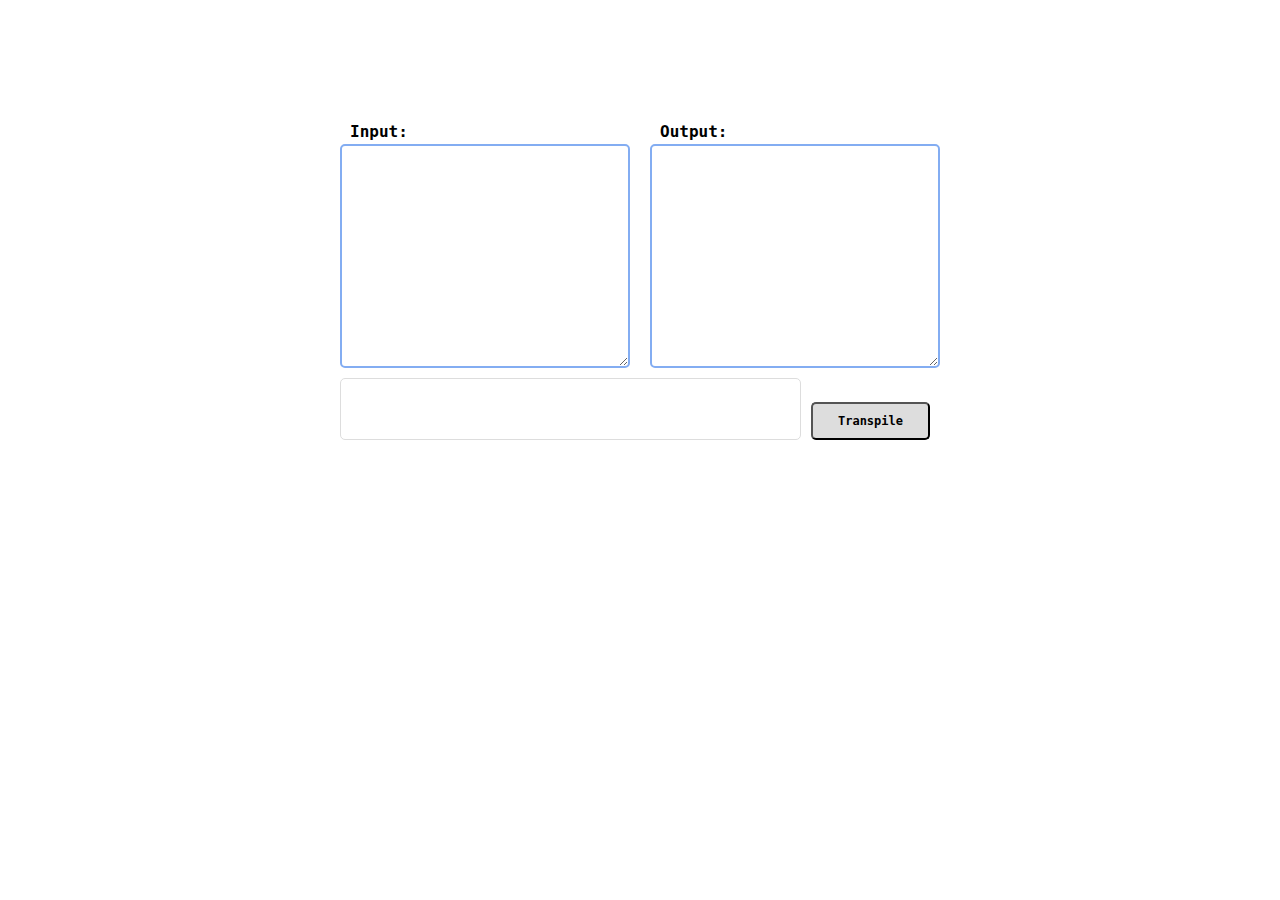
<file: FLX_groupwork_2/index.html>
<!DOCTYPE html>
<html lang="en">
<head>
	<meta charset="UTF-8">
	<meta name="viewport" content="width=device-width, initial-scale=1.0">
	<meta http-equiv="X-UA-Compatible" content="ie=edge">
	<link rel="stylesheet" type="text/css" href="css/style.css">
	<title>Transpiler</title>
</head>
<body>
	<div class="main-wrapper">
		<form action="#transpile" method="get" class="form-wrapper">
			<div class="form-operation">
				<div class="operation-input">
					<label for="input_message" class="label">Input:</label>
					<textarea id="input_message" name="input_message" class="form-message" required></textarea>
				</div>
				<div class="operation-output">
					<label for="output_message" class="label">Output:</label>
					<textarea id="output_message" name="output_message" class="form-message"></textarea>
				</div>
			</div>
			<div class="form-result">
				<div class="result-error">
					<p id="error"></p>
				</div>
				<div class="result-action">
					<button id="transpile-btn" type="button" class="btn submit-btn">Transpile</button>
				</div>
			</div>
		</form>
	</div>
	<script src="src/index.js" defer></script>
</body>
</html>
</file>
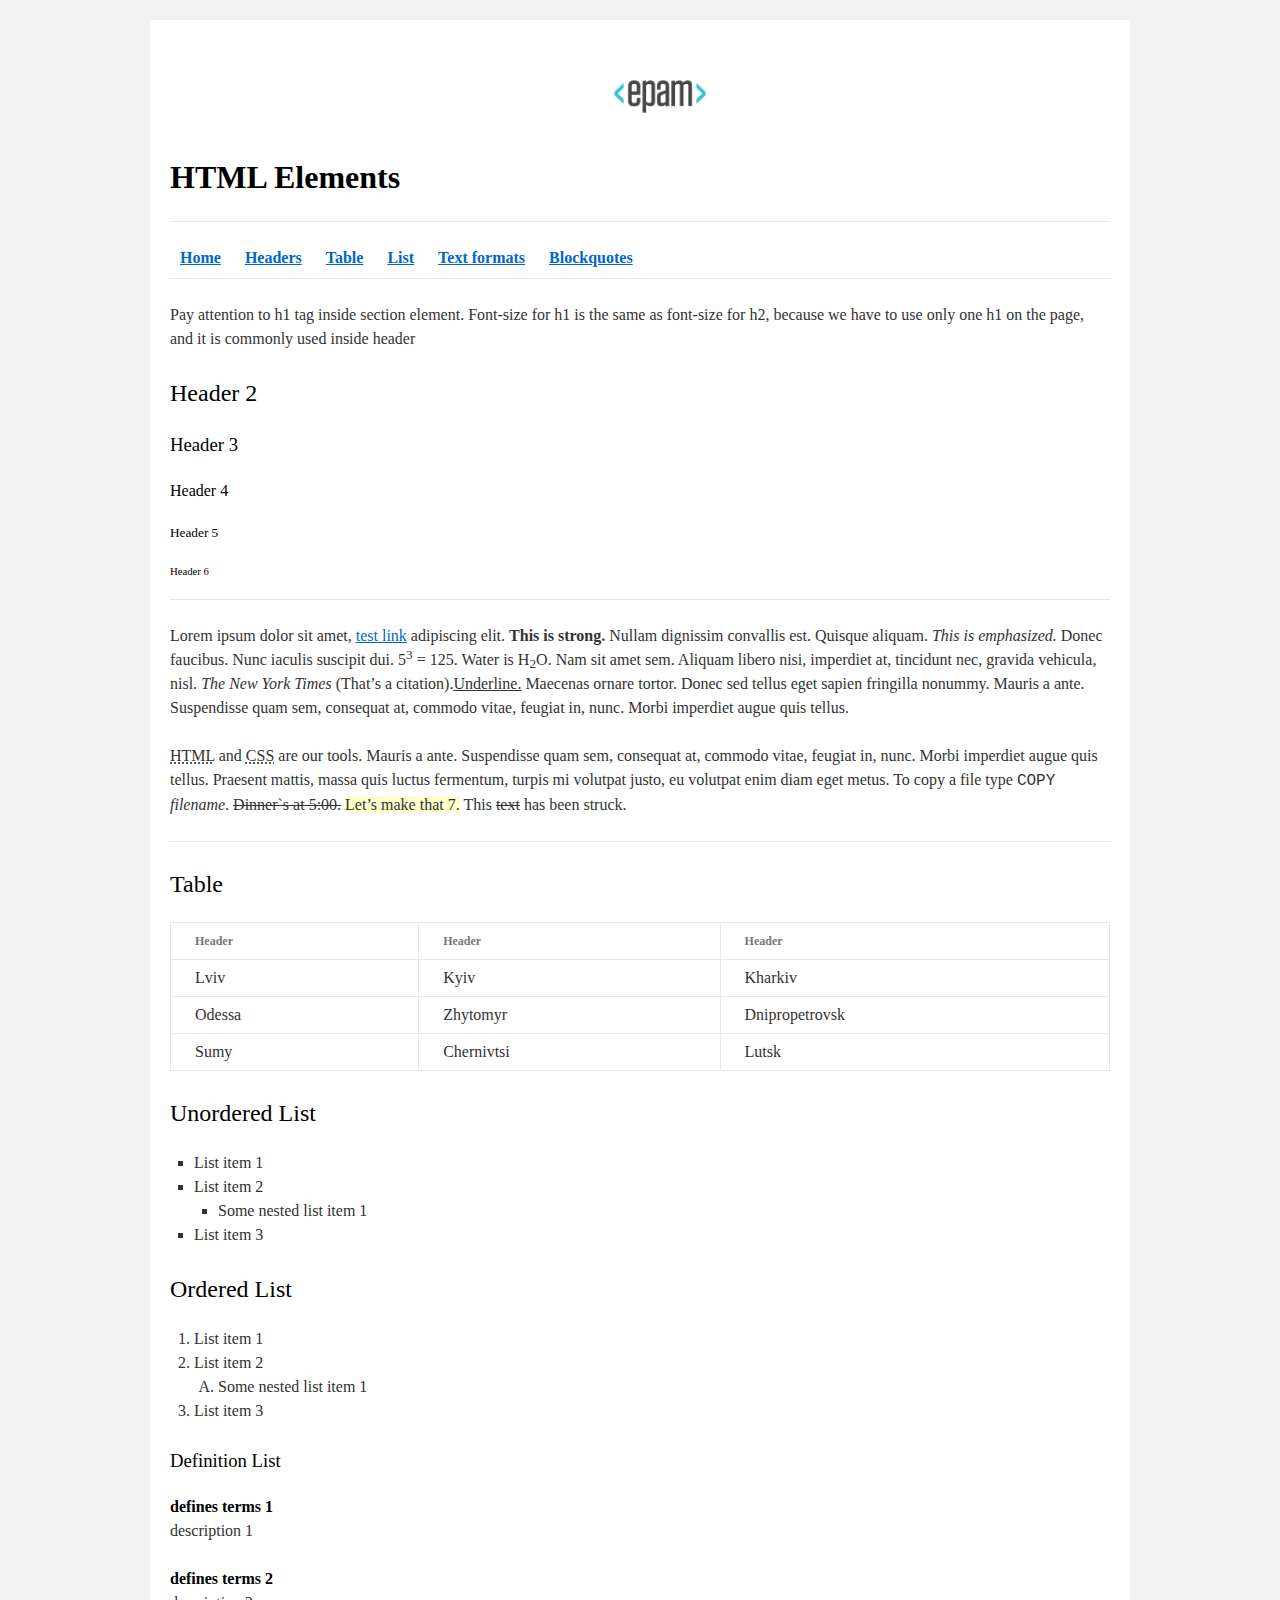
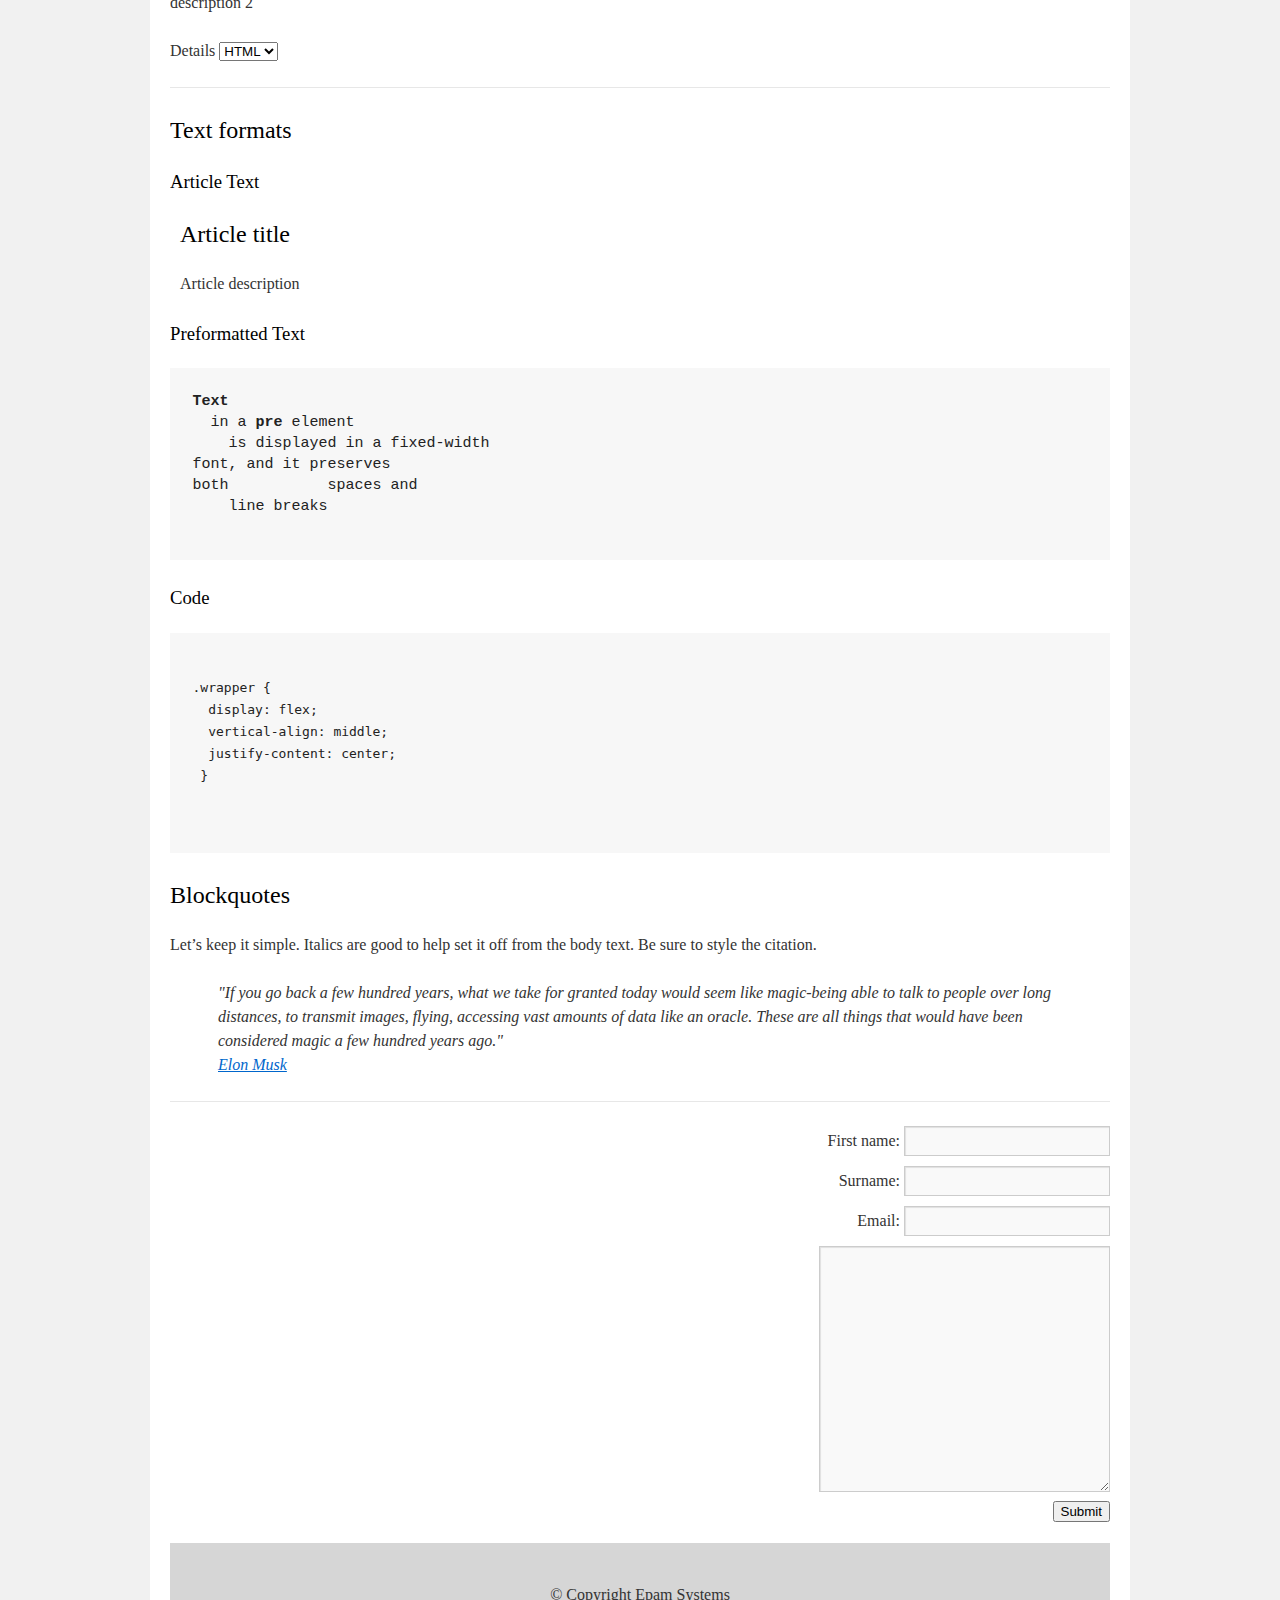
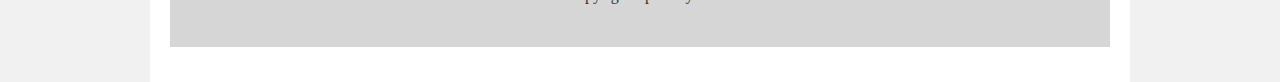
<file: FLX_homework_1/homework/index.html>
<!DOCTYPE html>
<html lang="en">

<head>
  <meta charset="utf-8">
  <title>HTML Basics</title>
  <link rel="stylesheet" href="style.css">
</head>

<body>
  <div id="wrapper">
    <div id="main">
      <div id="container">
        <div id="content" role="main">
          <section id="home">
            <img src="logo.png" alt="logo">
            <h1><b>HTML Elements</b></h1>
            <hr>          
            <nav>
              <a href="#home"><b>Home</b></a>
              <a href="#headers"><b>Headers</b></a>
              <a href="#table"><b>Table</b></a>
              <a href="#list"><b>List</b></a>
              <a href="#textformats"><b>Text formats</b></a>
              <a href="#blockquotes"><b>Blockquotes</b></a>
            </nav>
          </section>
          <hr>
          <section id="headers">
            <p>
              Pay attention to h1 tag inside section element. Font-size for h1 is the same as font-size for h2, because we have to use only one h1 on the page, and it is commonly used inside header
            </p>
            <h2>Header 2</h2>
            <h3>Header 3</h3>
            <h4>Header 4</h4>
            <h5>Header 5</h5>
            <h6>Header 6</h6>
           </section>
          <hr>
          <p>
            Lorem ipsum dolor sit amet, <a href="#">test link</a> adipiscing elit. <strong>This is strong.</strong> Nullam dignissim convallis est. Quisque aliquam. <em>This is emphasized.</em> Donec faucibus. Nunc iaculis suscipit dui. 5<sup>3</sup> = 125. Water is H<sub>2</sub>O. Nam sit amet sem. Aliquam libero nisi, imperdiet at, tincidunt nec, gravida vehicula, nisl. <cite>The New York Times</cite> (That’s a citation).<u>Underline.</u> Maecenas ornare tortor. Donec sed tellus eget sapien fringilla nonummy. Mauris a ante. Suspendisse quam sem, consequat at, commodo vitae, feugiat in, nunc. Morbi imperdiet augue quis tellus.
          </p>
          <p>
            <abbr title="HyperText Markup Language">HTML</abbr> and <abbr title="Cascading Style Sheets">CSS</abbr> are our tools. Mauris a ante. Suspendisse quam sem, consequat at, commodo vitae, feugiat in, nunc. Morbi imperdiet augue quis tellus. Praesent mattis, massa quis luctus fermentum, turpis mi volutpat justo, eu volutpat enim diam eget metus. To copy a file type <samp>COPY</samp> <i>filename</i>. <del>Dinner`s at 5:00.</del> <ins>Let’s make that 7.</ins> This <del>text</del> has been struck.
          </p>
          <hr>
          <section id="table">
            <h2>Table</h2>
            <table>
              <thead>
                <tr>
                  <th>Header</th>
                  <th>Header</th>
                  <th>Header</th>
                </tr>
              </thead>
              <tbody>
                <tr>
                  <td>Lviv</td>
                  <td>Kyiv</td>
                  <td>Kharkiv</td>
                </tr>
                <tr>
                  <td>Odessa</td>
                  <td>Zhytomyr</td>
                  <td>Dnipropetrovsk</td>
                </tr>
                <tr>
                  <td>Sumy</td>
                  <td>Chernivtsi</td>
                  <td>Lutsk</td>
                </tr>
              </tbody>
            </table>
          </section>
          <section id="list">
            <h2>Unordered List</h2>
            <ul>
              <li>List item 1</li>
              <li>List item 2
                <ul>
                  <li>Some nested list item 1</li>
                </ul>
              </li>
              <li>List item 3</li>             
            </ul>
            <h2>Ordered List</h2>
            <ol>
              <li>List item 1</li>
              <li>List item 2
                <ol>
                  <li>Some nested list item 1</li>
                </ol>
              </li>
              <li>List item 3</li>
            </ol>
            <h3>Definition List</h3>
            <dl>
              <dt>defines terms 1</dt>
              <dd>description 1</dd>
              <dt>defines terms 2</dt>
              <dd>description 2</dd>
            </dl>
            <p>Details
              <select name="Details">
                <option value="HTML">HTML</option>
                <option value="CSS">CSS</option>
                <option value="JS">JS</option>
              </select>
            </p>
          </section>
          <hr>
          <section id="textformats">
            <h2>Text formats</h2>
            <h3>Article Text</h3>
            <article>              
              <h2>Article title</h2>
              <p>Article description</p>              
            </article>
            <h3>Preformatted Text</h3>
            <pre>
<b>Text</b>
  in a <b>pre</b> element
    is displayed in a fixed-width
font, and it preserves
both           spaces and
    line breaks
            </pre>
            <h3>Code</h3>
            <pre>
              <code>
.wrapper {
  display: flex;
  vertical-align: middle;
  justify-content: center;
 }
              </code>
            </pre>
          </section>
          <section id="blockquotes">
            <h2>Blockquotes</h2>
            <p>Let’s keep it simple. Italics are good to help set it off from the body text. Be sure to style the citation.</p>
            <blockquote>
              "If you go back a few hundred years, what we take for granted today would seem like magic-being able to talk to people over long distances, to transmit images, flying, accessing vast amounts of data like an oracle. These are all things that would have been considered magic a few hundred years ago."
              <p><a href="#">Elon Musk</a></p>
            </blockquote>
            <hr>
            <form>
              <fieldset>
                First name:
                <input type="text" name="name"> 
              </fieldset>
              <fieldset>
                Surname:
                <input type="text" name="surname">
              </fieldset>
              <fieldset>
                Email:
                <input type="email" name="email">
              </fieldset>
              <textarea cols="30" rows="10"></textarea>
              <fieldset>
                <button type="submit" value="Submit">Submit</button>
              </fieldset>
            </form>
          </section>
          <footer>
            © Copyright Epam Systems
          </footer>
        </div>
      </div>
    </div>
  </div>
</body>

</html>
</file>
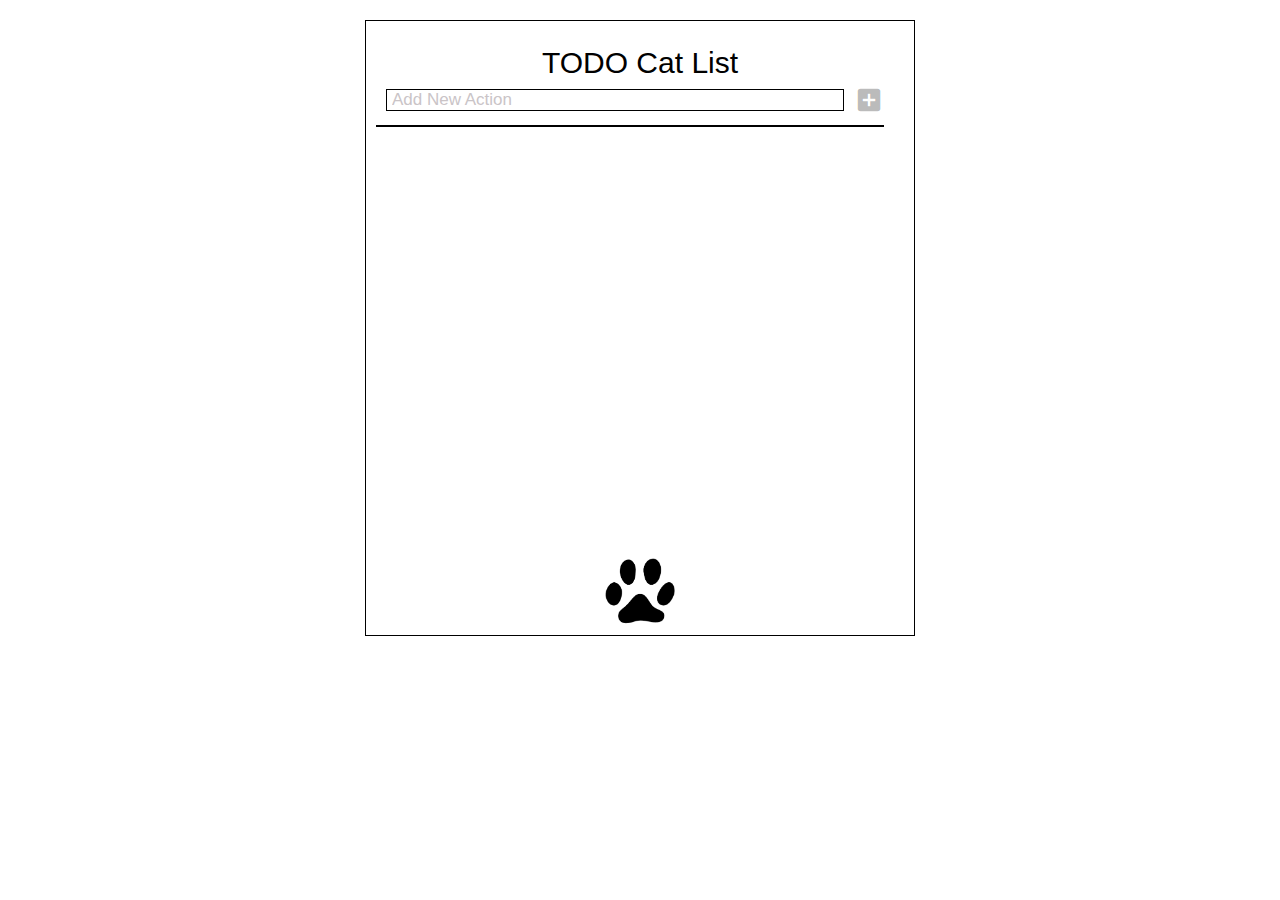
<file: FLX_homework_11/homework/index.html>
<!DOCTYPE html>
<html lang="en">
	<head>
		<meta charset="UTF-8">
		<title>Homework 11 - TODO Cat List</title>
		<link rel="stylesheet" href="./assets/material-icons/material-icons.css">
		<link rel="stylesheet" href="./assets/styles.css">
	</head>
	<body>
		<div class="main-wrapper">
			<header class="header">
				<p class="heading">TODO Cat List</p>
				<p class="notification-text">Maximum item per list are created</p>
			</header>
			<main class="main">
				<form class="action">
					<div class="action-input">
						<input type="text" id="add-text" name="input-text" 
						class="input-text" placeholder="Add New Action" 
						autocomplete="off" onkeyup="checkInput()">
					</div>
					<button id="submit-btn" type="submit" class="btn action-btn" disabled>
						<i class="material-icons">add_box</i>
					</button>
				</form>
				<div id="root" class="main-content"></div>
			</main>
			<footer class="footer">
				<img src="assets/img/cat.png" alt="logo" class="cat-image">
			</footer>
		</div>
		<script src="./src/app.js"></script>
	</body>
</html>
</file>
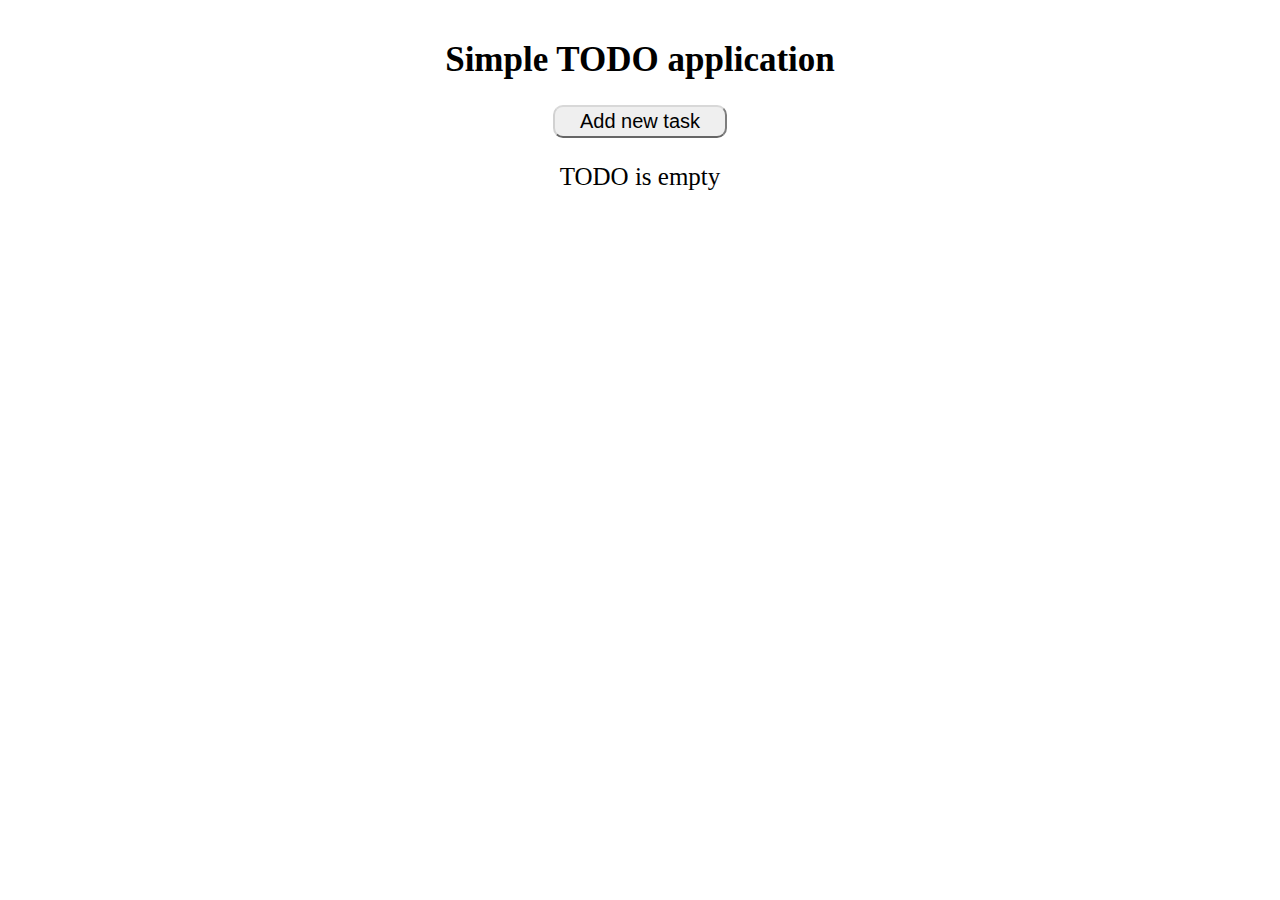
<file: FLX_homework_12/homework/index.html>
<!DOCTYPE html>
<html lang="en">
<head>
	<meta charset="UTF-8">
	<title>Homework 12 - Simple TODO List</title>
	<link rel="stylesheet" href="./assets/styles.css">
</head>
<body>
	<div id="root" class="main-wrapper"></div>
	<script src="./src/app.js"></script>
</body>
</html>
</file>
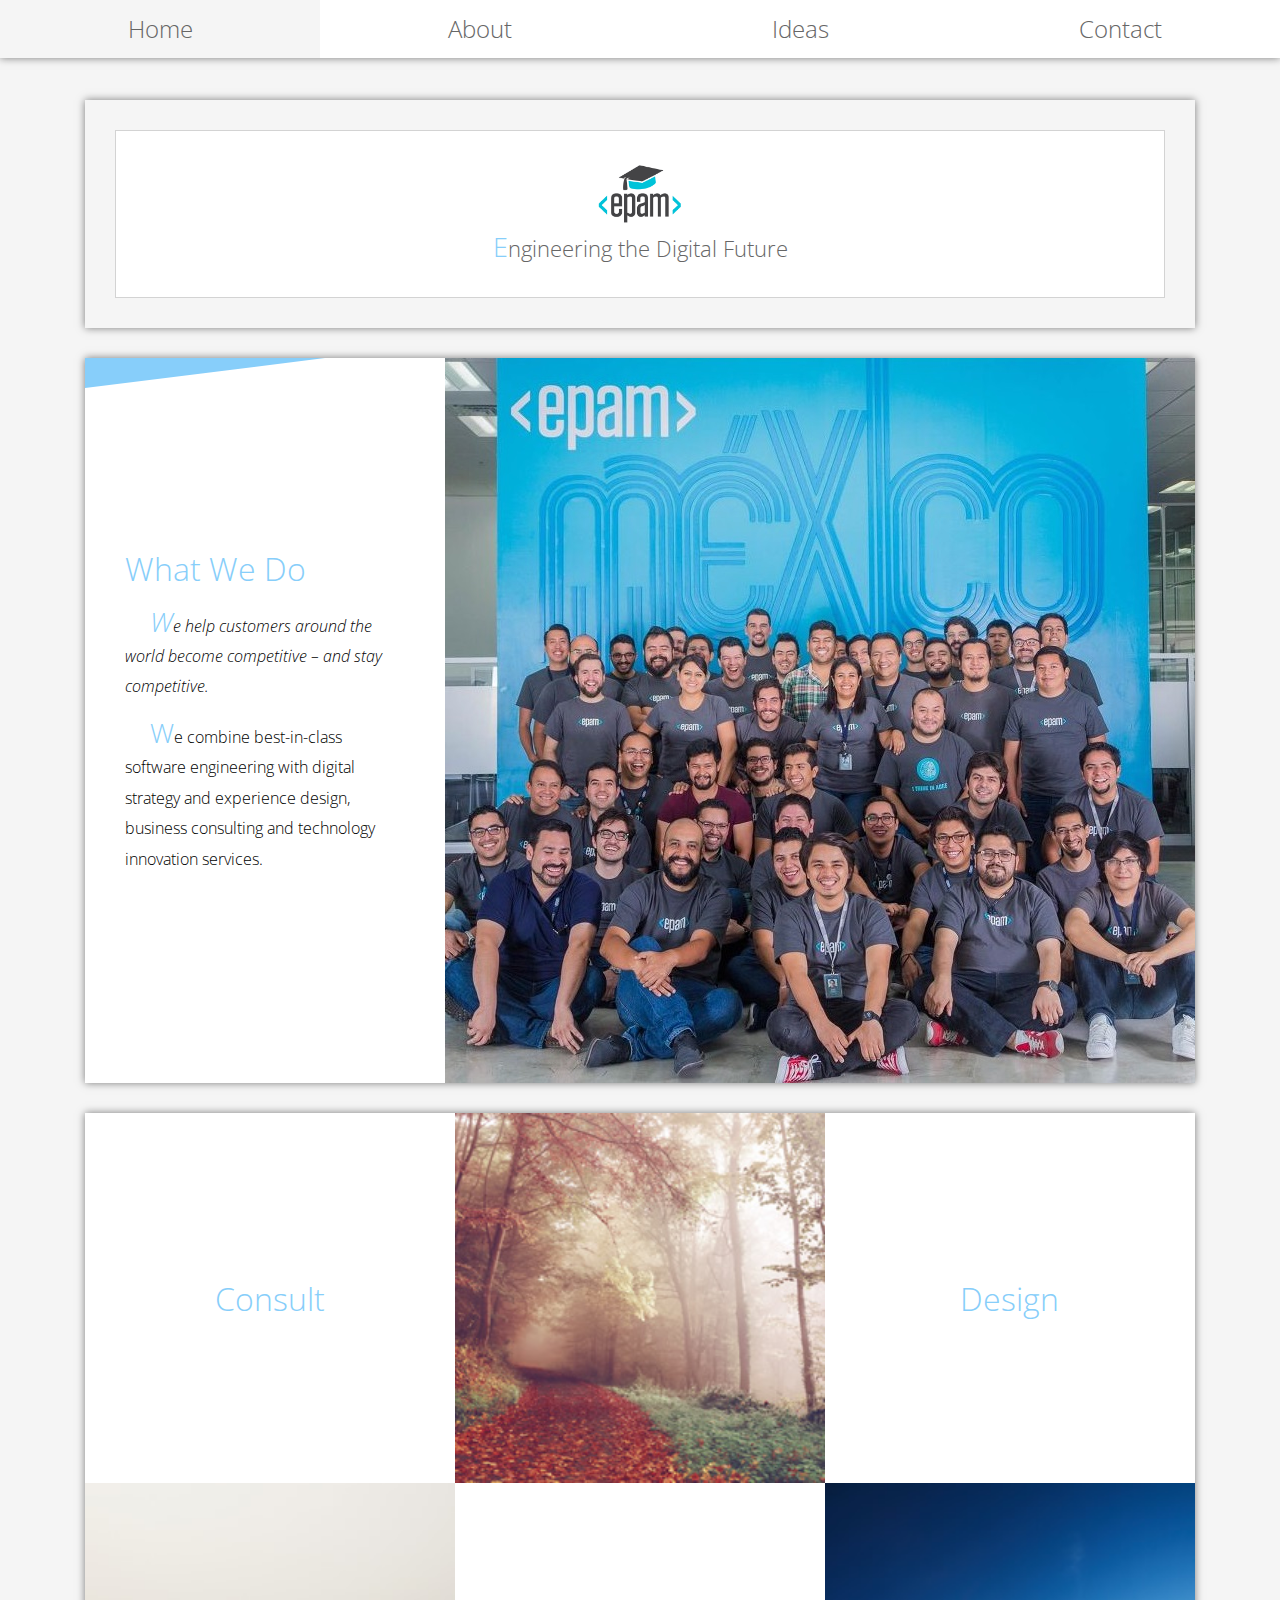
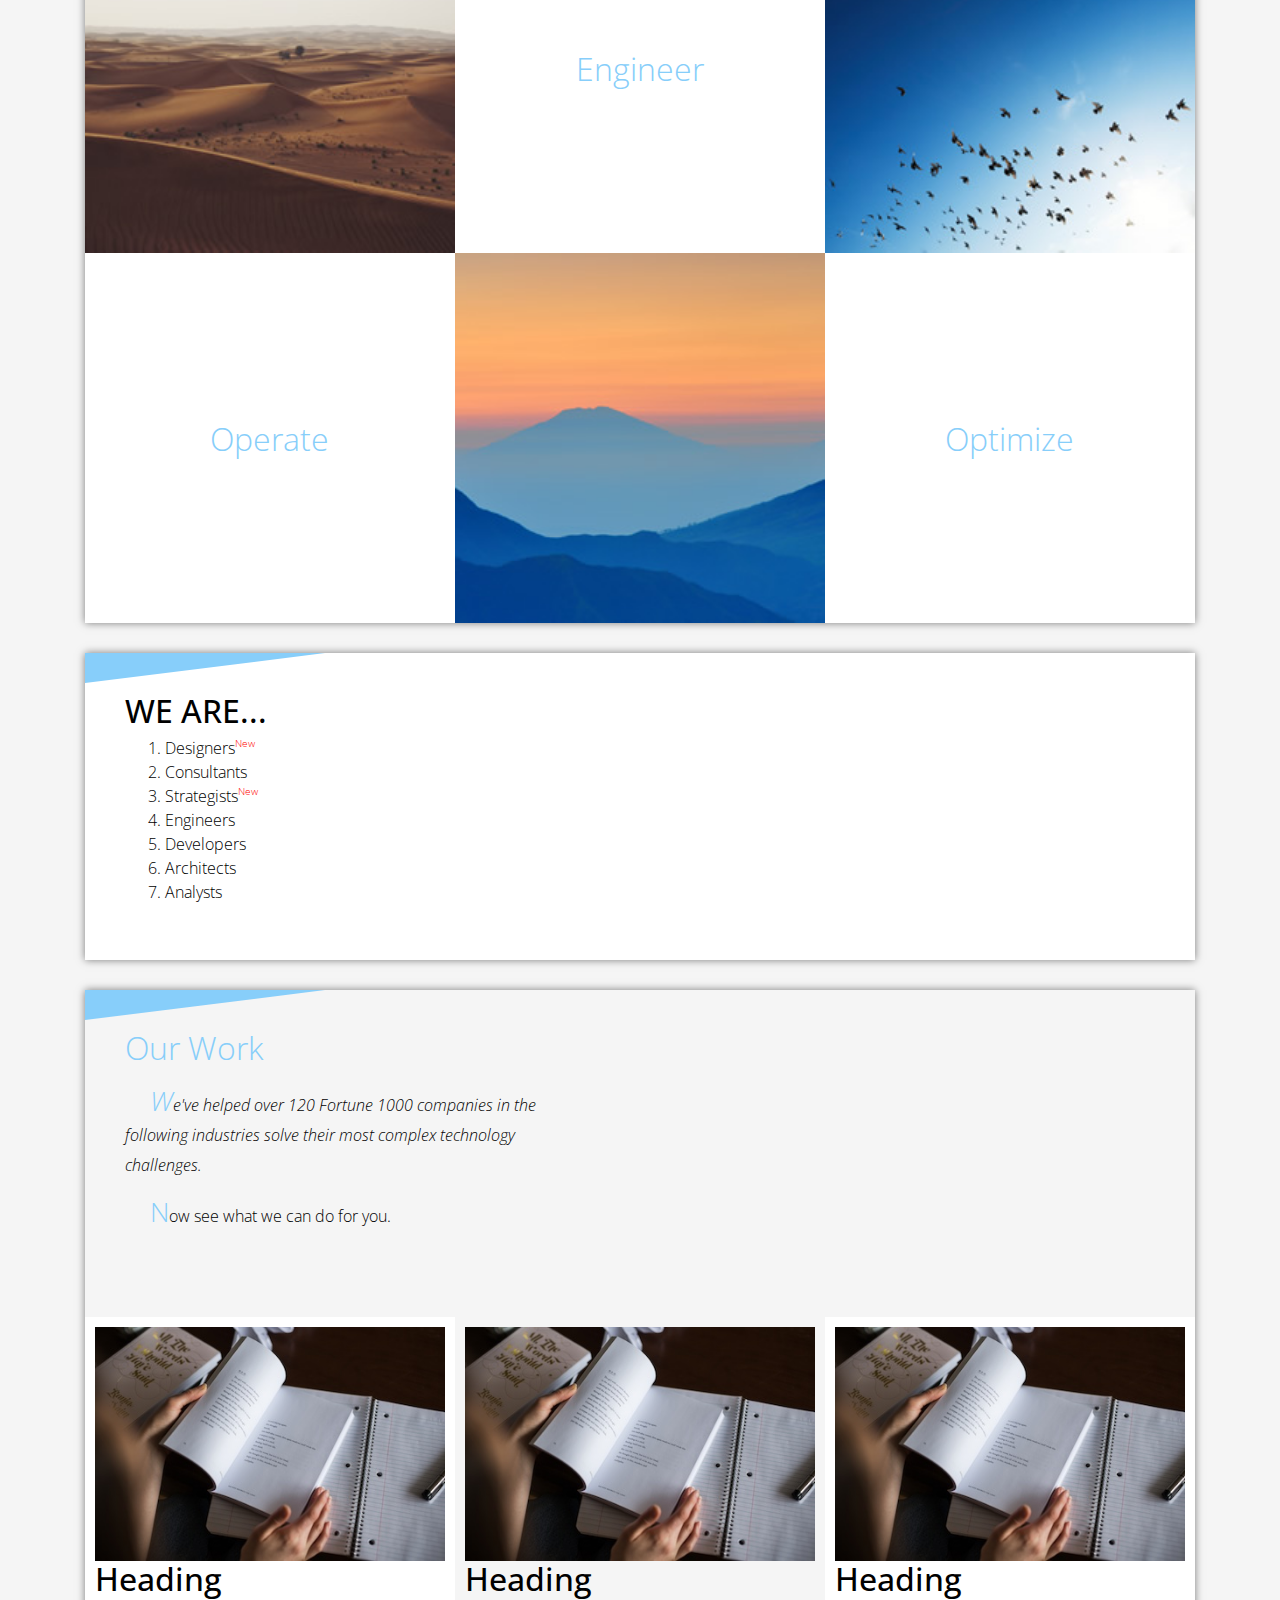
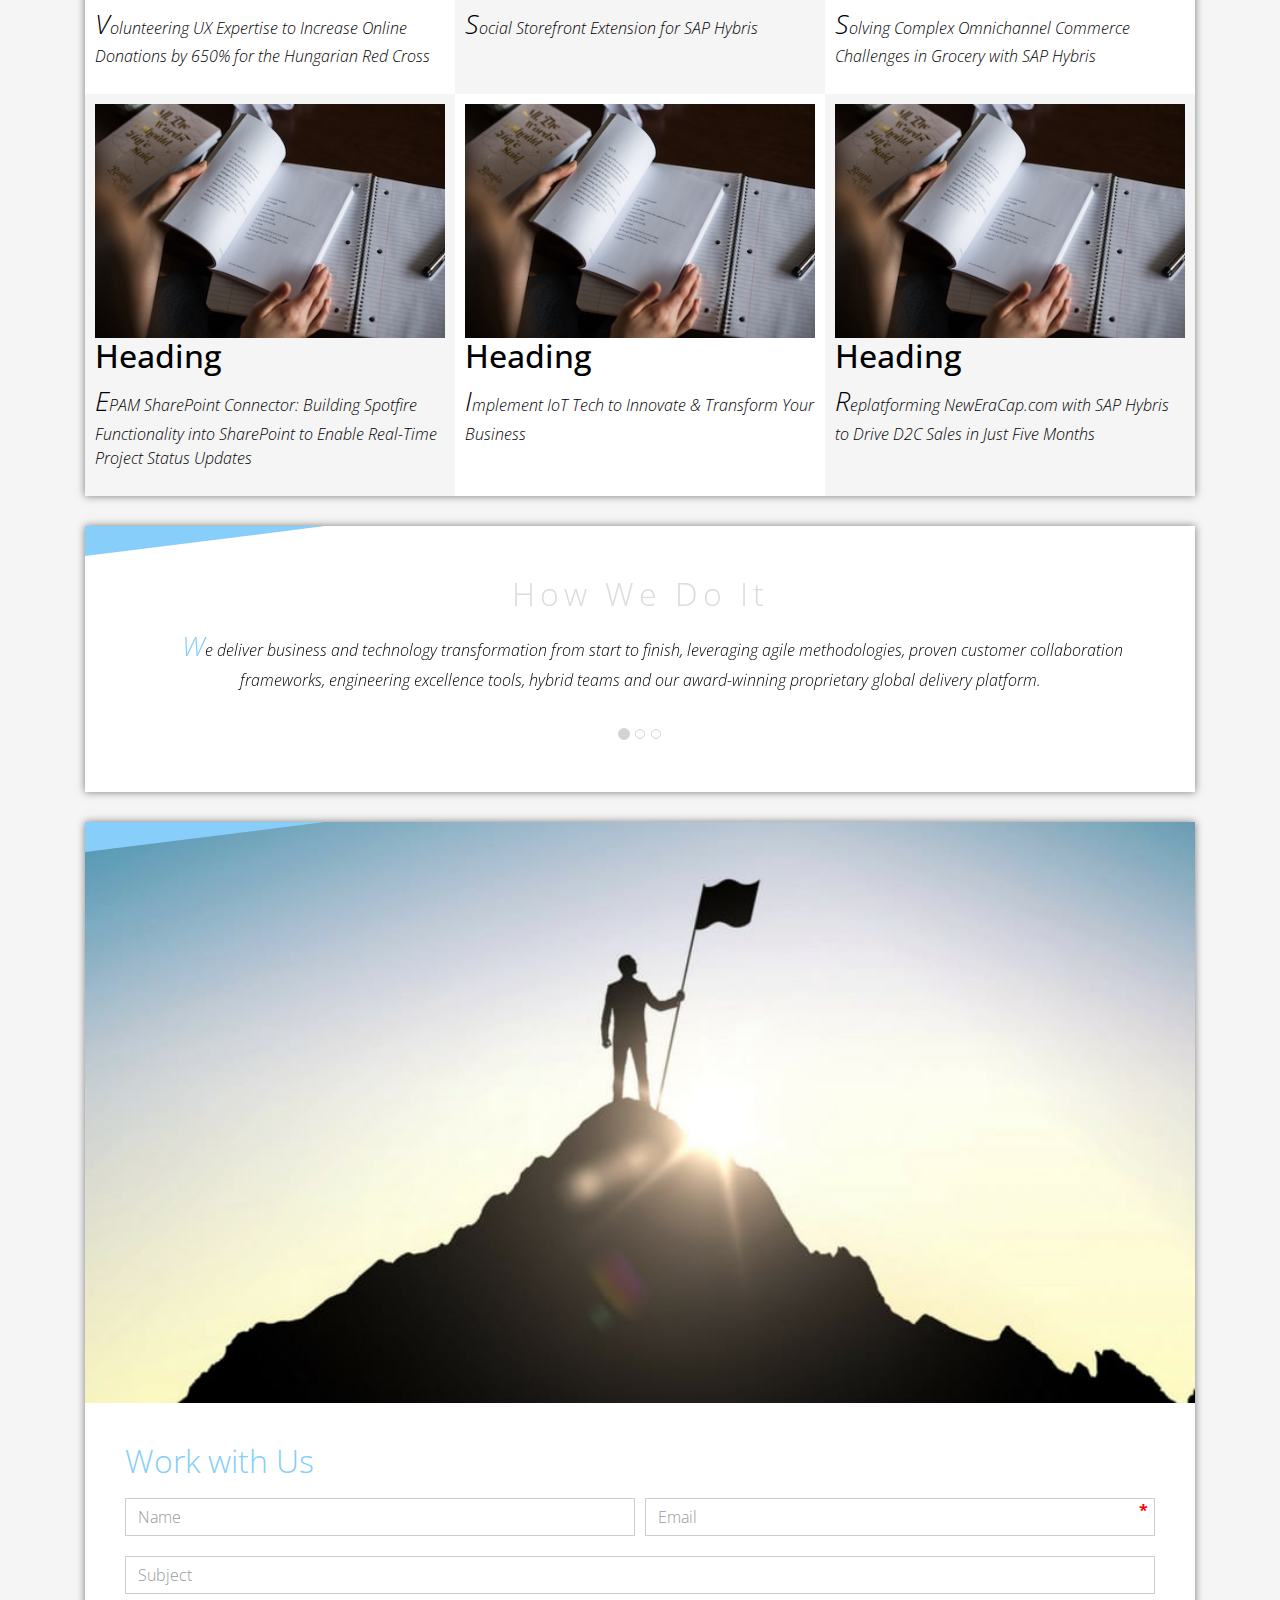
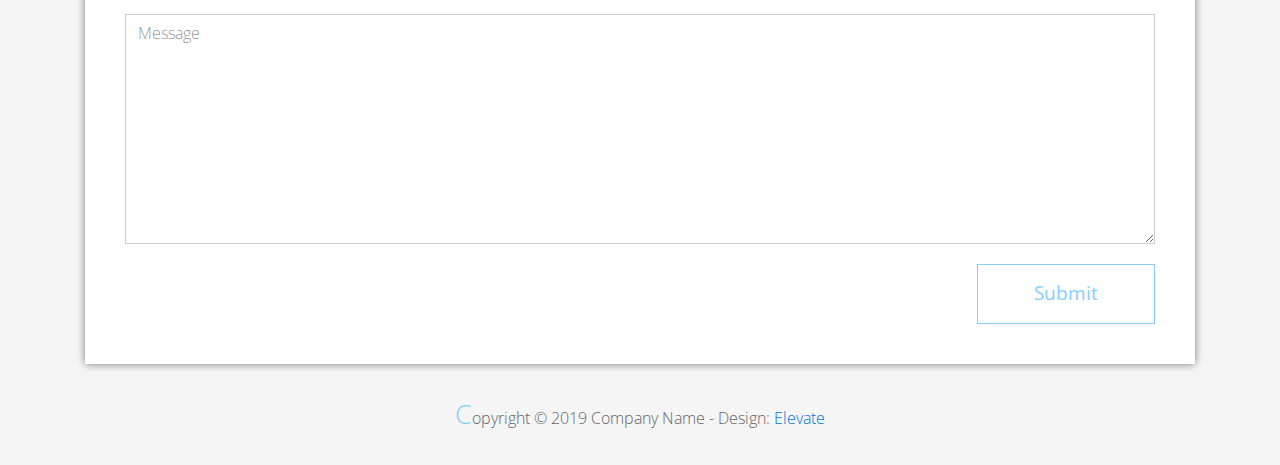
<file: FLX_homework_2/homework/index.html>
<!DOCTYPE html>
<html lang="en">
<head>
  <meta charset="utf-8">
  <meta http-equiv="X-UA-Compatible" content="IE=edge">
  <meta name="viewport" content="width=device-width, initial-scale=1">

  <title>CSS Basics HW</title>



  <!-- load stylesheets -->
  <link rel="stylesheet" href="http://fonts.googleapis.com/css?family=Open+Sans:300,400">
  <!-- Google web font "Open Sans" -->
  <link rel="stylesheet" href="css/bootstrap.min.css">
  <!-- Bootstrap style -->
  <link rel="stylesheet" href="css/general.css">
  <link rel="stylesheet" href="css/style.css">
  <!-- Templatemo style -->
</head>

<body>
<div class="container">

  <div class="tm-sidebar">
    <nav class="tm-main-nav">
      <ul>
        <li class="tm-nav-item"><a href="#home" class="tm-nav-item-link">Home</a></li>
        <li class="tm-nav-item"><a href="#about" class="tm-nav-item-link">About</a></li>
        <li class="tm-nav-item"><a href="#ideas" class="tm-nav-item-link">Ideas</a></li>
        <li class="tm-nav-item"><a href="#contact" class="tm-nav-item-link">Contact</a></li>
      </ul>
    </nav>
  </div>

  <div class="tm-main-content">

    <div id="home" class="tm-content-box tm-content-header margin-b-10">
      <div class="tm-banner">
        <div class="tm-banner-inner">
          <img src="img/epam_logo.png" width="100" alt="">
          <p class="tm-banner-text">Engineering the Digital Future</p>
        </div>
      </div>
    </div>

    <section>
      <div class="tm-content-box flex-2-col">

        <div class="padding-medium flex-item tm-team-description-container flex-item">
          <h2 class="tm-section-title">What We Do</h2>
          <p class="tm-section-description">We help customers around the world become competitive – and stay competitive.</p>
          <p class="tm-section-description"> We combine best-in-class software engineering with digital strategy and experience design, business consulting and technology innovation services.</p>
        </div>
        <div class="flex-item">
          <img src="img/epam-mexico.jpg" alt="epam-mexico">
        </div>

      </div>

      <div id="about" class="tm-content-box">

        <ul class="boxes gallery-container">
          <li class="box box-bg">
            <h2 class="tm-section-title tm-section-title-box tm-box-bg-title">Consult</h2>
          </li>
          <li class="box">
            <a href="img/idea-large-01.jpg">
              <img src="img/idea-01.jpg" alt="Image" class="img-fluid thumbnail box-img">
            </a>
          </li>
          <li class="box box-bg">
            <h2 class="tm-section-title tm-section-title-box tm-box-bg-title">Design</h2>
          </li>
          <li class="box">
            <a href="img/idea-large-02.jpg">
              <img src="img/idea-02.jpg" alt="Image" class="img-fluid thumbnail box-img">
            </a>
          </li>
          <li class="box box-bg">
            <h2 class="tm-section-title tm-section-title-box tm-box-bg-title">Engineer</h2>
          </li>
          <li class="box">
            <a href="img/idea-large-03.jpg">
              <img src="img/idea-03.jpg" alt="Image" class="img-fluid thumbnail box-img">
            </a>
          </li>
          <li class="box box-bg">
            <h2 class="tm-section-title tm-section-title-box tm-box-bg-title">Operate</h2>
          </li>
          <li class="box">
            <a href="img/idea-large-04.jpg">
              <img src="img/idea-04.jpg" alt="Image" class="img-fluid thumbnail box-img">
            </a>
          </li>
          <li class="box box-bg">
            <h2 class="tm-section-title tm-section-title-box tm-box-bg-title">Optimize</h2>
          </li>
        </ul>

      </div>

    </section>

    <!-- slider -->
    <section class="heading tm-content-box">
      <div class="padding-medium">
        <h2> WE ARE...</h2>
        <ol>
          <li><a href="index.html" class="text">Designers</a></li>
          <li><a href="index.html">Consultants</a></li>
          <li><a href="#" class="text">Strategists</a></li>
          <li><a href="#">Engineers</a></li>
          <li><a href="#">Developers</a></li>
          <li><a href="#">Architects</a></li>
          <li><a href="#">Analysts</a></li>
        </ol>
      </div>
    </section>

    <section class="blocks">
      <div class="padding-medium flex-item tm-team-description-container">
        <h2 class="tm-section-title">Our Work</h2>
        <p class="tm-section-description">We've helped over 120 Fortune 1000 companies in the following industries solve their most complex technology challenges. </p>
        <p class="tm-section-description"> Now see what we can do for you.</p>
      </div>
      <div class="tm-content-box flex-2-col">
      </div>
      <div  class="tm-content-box">
        <ul class="boxes gallery-container">
          <li class="box box-work">
            <img src="img/study.jpeg" alt="Image" class="img-fluid">
            <div>
              <h2>Heading</h2>
              <p>Volunteering UX Expertise to Increase Online Donations by 650% for the Hungarian Red Cross</p>
            </div>
          </li>
          <li class="box box-work">
            <img src="img/study.jpeg" alt="Image" class="img-fluid">
            <div>
              <h2>Heading</h2>
              <p>Social Storefront Extension for SAP Hybris</p>
            </div>
          </li>
          <li class="box box-work">
            <img src="img/study.jpeg" alt="Image" class="img-fluid">
            <div>
              <h2>Heading</h2>
              <p>Solving Complex Omnichannel Commerce Challenges in Grocery with SAP Hybris</p>
            </div>
          </li>
          <li class="box box-work">
            <img src="img/study.jpeg" alt="Image" class="img-fluid">
            <div>
              <h2>Heading</h2>
              <p>EPAM SharePoint Connector: Building Spotfire Functionality into SharePoint to Enable Real-Time Project Status Updates</p>
            </div>
          </li>
          <li class="box box-work">
            <img src="img/study.jpeg" alt="Image" class="img-fluid">
            <div>
              <h2>Heading</h2>
              <p>Implement IoT Tech to Innovate &amp; Transform Your Business</p>
            </div>
          </li>
          <li class="box box-work">
            <img src="img/study.jpeg" alt="Image" class="img-fluid">
            <div>
              <h2>Heading</h2>
              <p>Replatforming NewEraCap.com with SAP Hybris to Drive D2C Sales in Just Five Months</p>
            </div>
          </li>
        </ul>

      </div>
    </section>

    <section id="ideas">
      <div id="tmCarousel" class="carousel slide tm-content-box" data-ride="carousel">

        <ol class="carousel-indicators">
          <li data-target="#tmCarousel" data-slide-to="0" class="active"></li>
          <li data-target="#tmCarousel" data-slide-to="1" class=""></li>
          <li data-target="#tmCarousel" data-slide-to="2" class=""></li>
        </ol>

        <div class="carousel-inner" role="listbox">

          <div class="carousel-item active">
            <div class="carousel-content">
              <div class="flex-item">
                <h2 class="tm-section-title">How We Do It</h2>
                <p class="tm-section-description carousel-description">We deliver business and technology transformation from start to finish, leveraging agile methodologies, proven customer collaboration frameworks, engineering excellence tools, hybrid teams and our award-winning proprietary global delivery platform.</p>
              </div>
            </div>
          </div>

          <div class="carousel-item">
            <div class="carousel-content">
              <div class="flex-item">
                <h2 class="tm-section-title">Our Clients</h2>
                <p class="tm-section-description carousel-description">Lorem ipsum dolor sit amet,
                  consectetur adipiscing elit. Quisque vel nisi pharetra nibh varius pharetra ac
                  sagittis nisi. Etiam pharetra vestibulum hendrerit. Pellentesque interdum metus
                  sed massa rutrum.</p>
              </div>
            </div>
          </div>

          <div class="carousel-item">
            <div class="carousel-content">
              <div class="flex-item">
                <h2 class="tm-section-title">Our Projects</h2>
                <p class="tm-section-description carousel-description">Donec ex libero, fringilla
                  vitae purus sit amet, rhoncus pharetra lorem. Pellentesque id sem id lacus
                  ultricies vehicula. Aliquam rutrum mi non. Pellentesque interdum metus sed massa
                  rutrum.</p>
              </div>
            </div>
          </div>

        </div>

      </div>
    </section>

    <section class="tm-content-box">
      <img src="img/contact-us.jpg" alt="Contact image" class="img-fluid img-contact-us">

      <div id="contact" class="padding-medium">
        <h2 class="tm-section-title">Work with Us</h2>
        <form action="#contact" method="get" class="contact-form">

          <div class="form-group col-xs-12 col-sm-12 col-md-6 col-lg-6 form-group-2-col-left">
            <input type="text" id="contact_name" name="contact_name" class="form-control"
                   placeholder="Name" required/>
          </div>
          <div class="form-group col-xs-12 col-sm-12 col-md-6 col-lg-6 form-group-2-col-right mandatory-field">
            <input type="email" id="contact_email" name="contact_email" class="form-control"
                   placeholder="Email" required/>
          </div>
          <div class="form-group">
            <input type="text" id="contact_subject" name="contact_subject" class="form-control"
                   placeholder="Subject" required/>
          </div>
          <div class="form-group">
            <textarea id="contact_message" name="contact_message" class="form-control" rows="9"
                      placeholder="Message" required></textarea>
          </div>

          <button type="submit" class="btn btn-primary submit-btn">Submit</button>

        </form>
      </div>
    </section>

    <footer class="tm-footer">
      <p class="text-xs-center">Copyright &copy; 2019 Company Name

        - Design: <a rel="nofollow" href="http://www.templatemo.com/tm-481-elevate"
                     target="_parent">Elevate</a></p>
    </footer>

  </div>

</div>

</body>
</html>
</file>
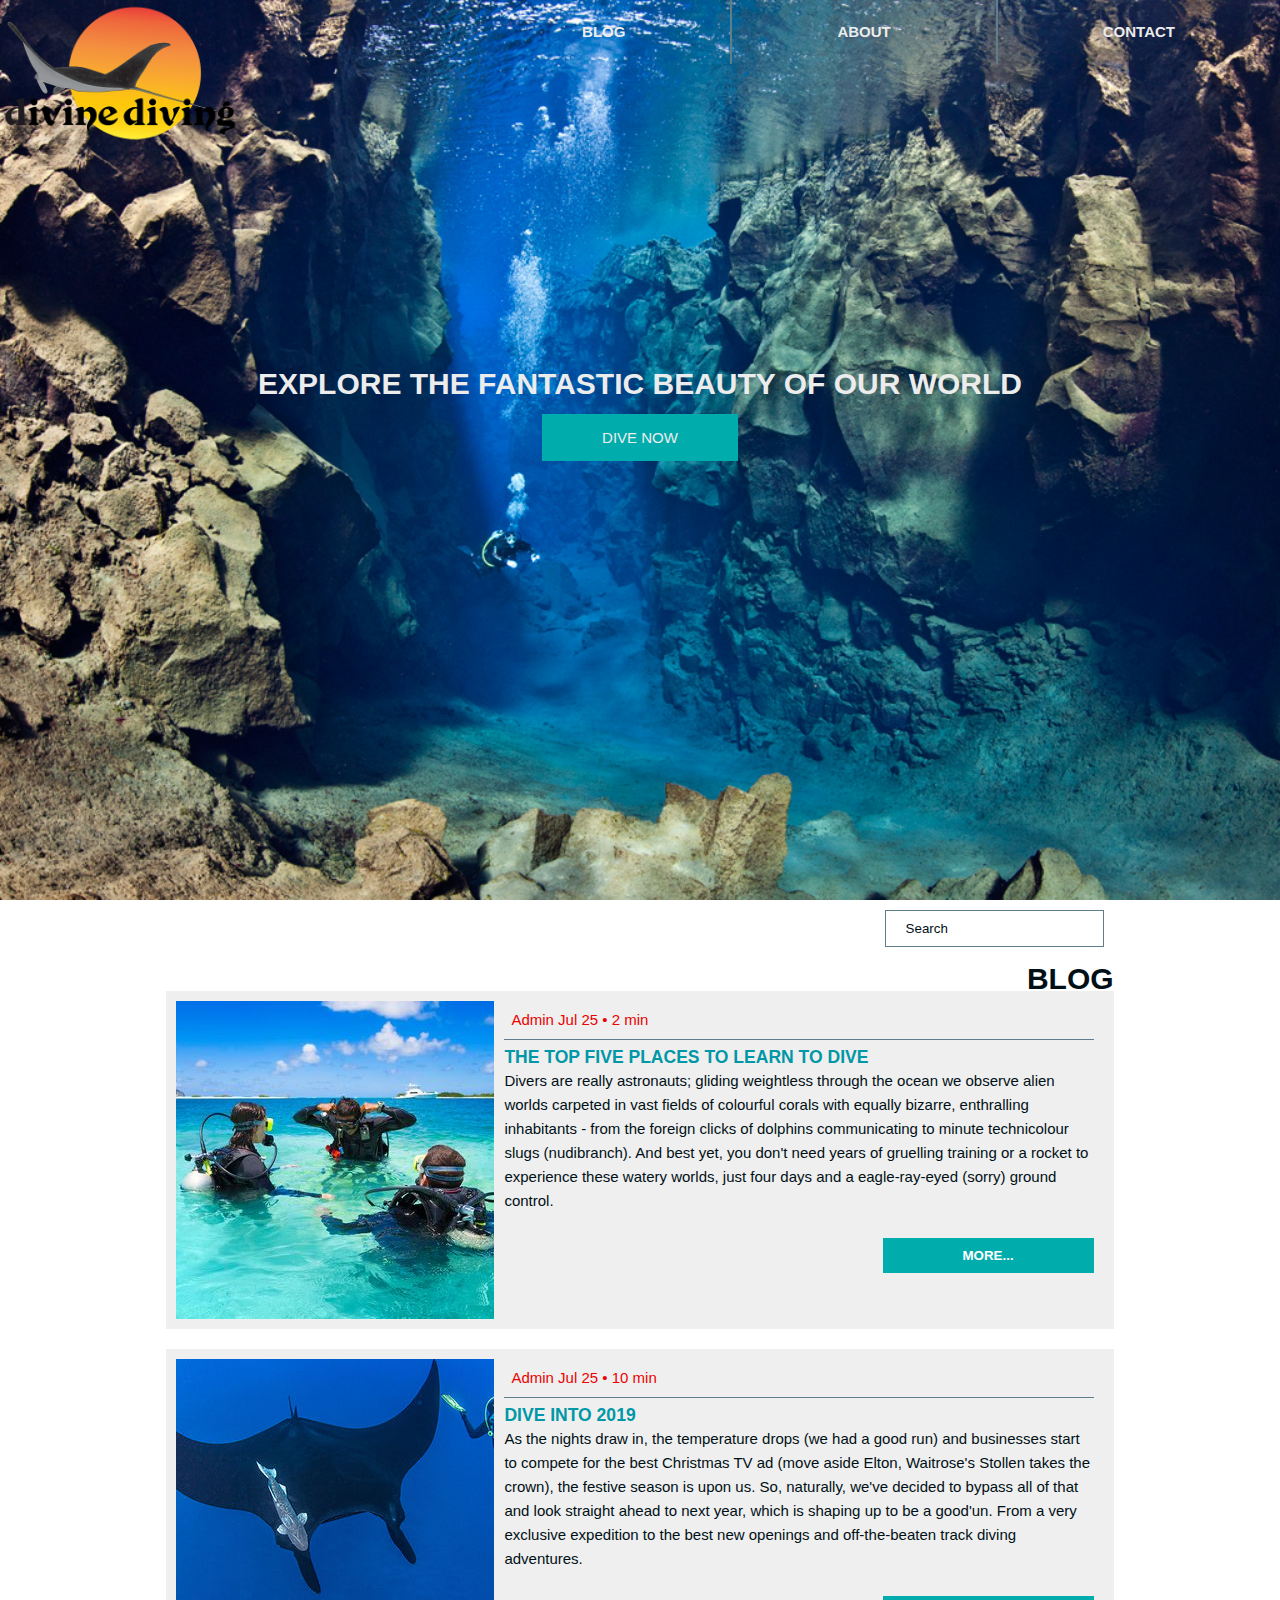
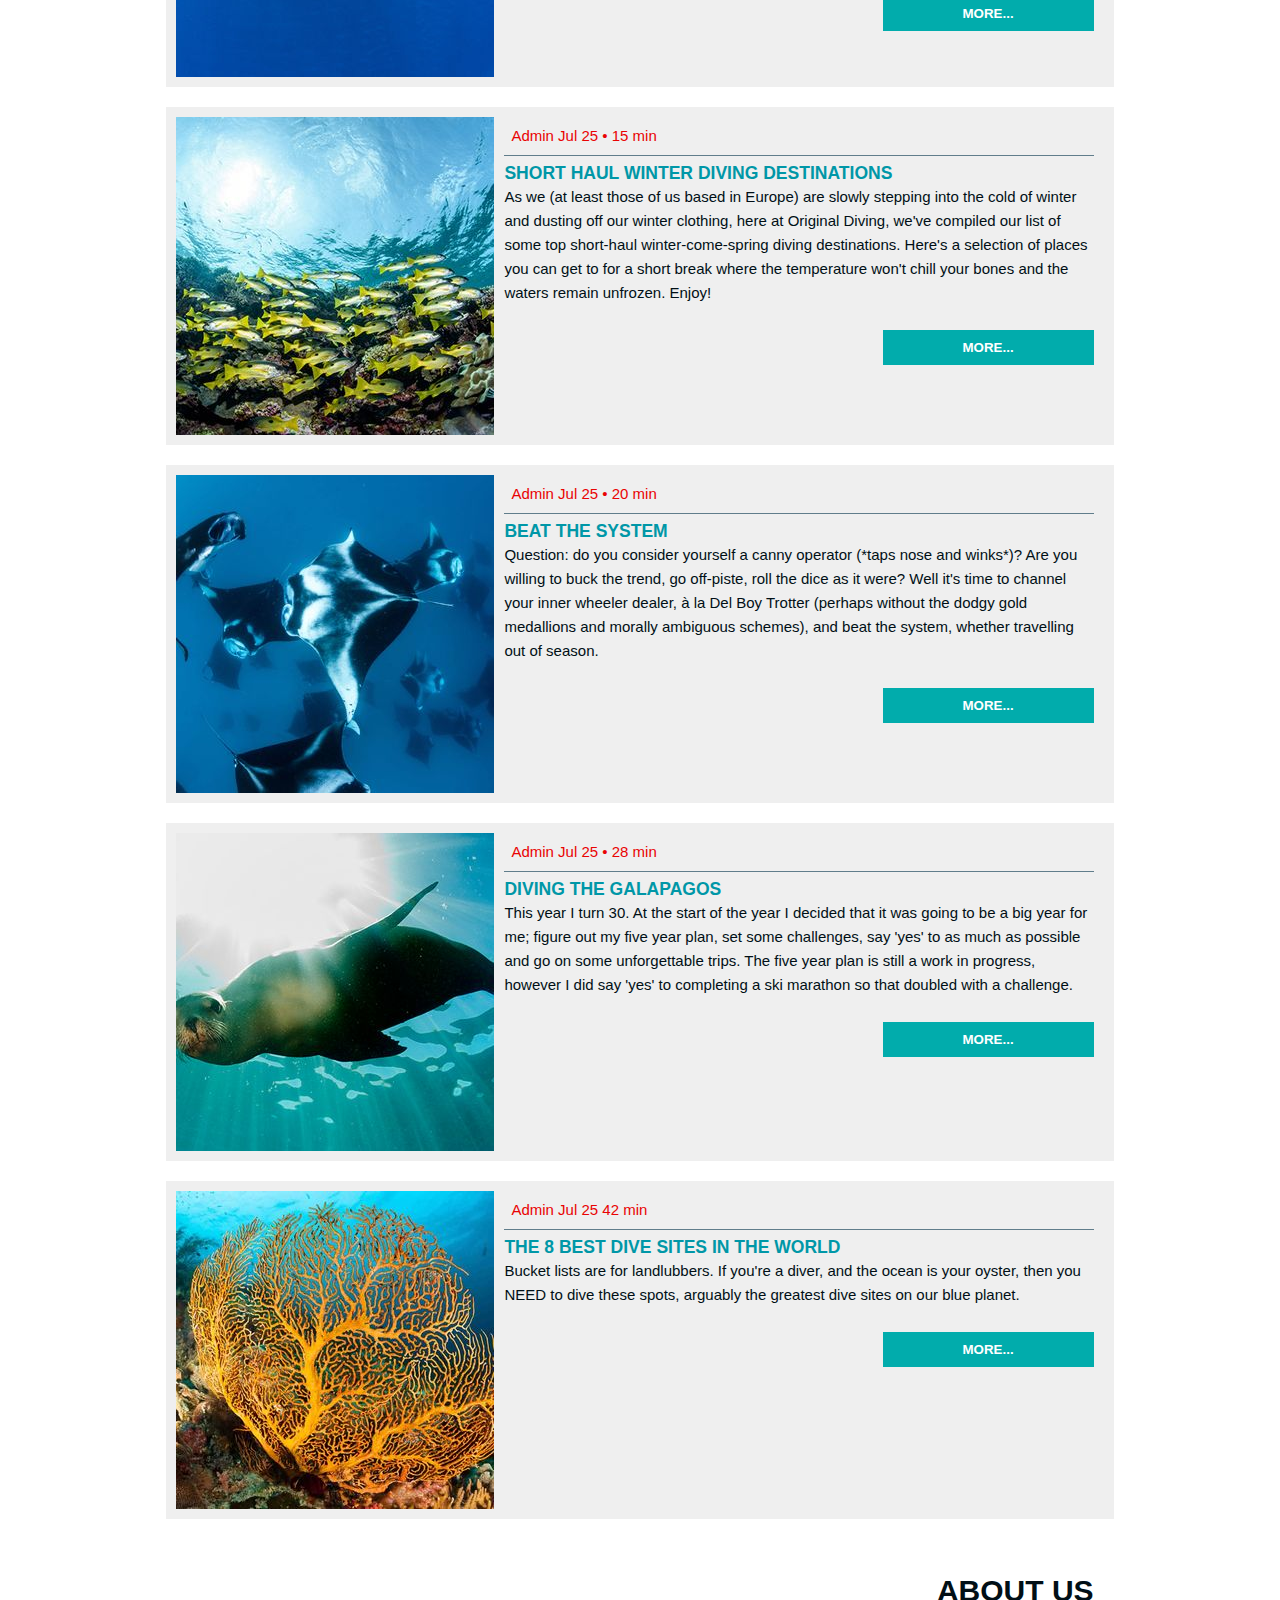
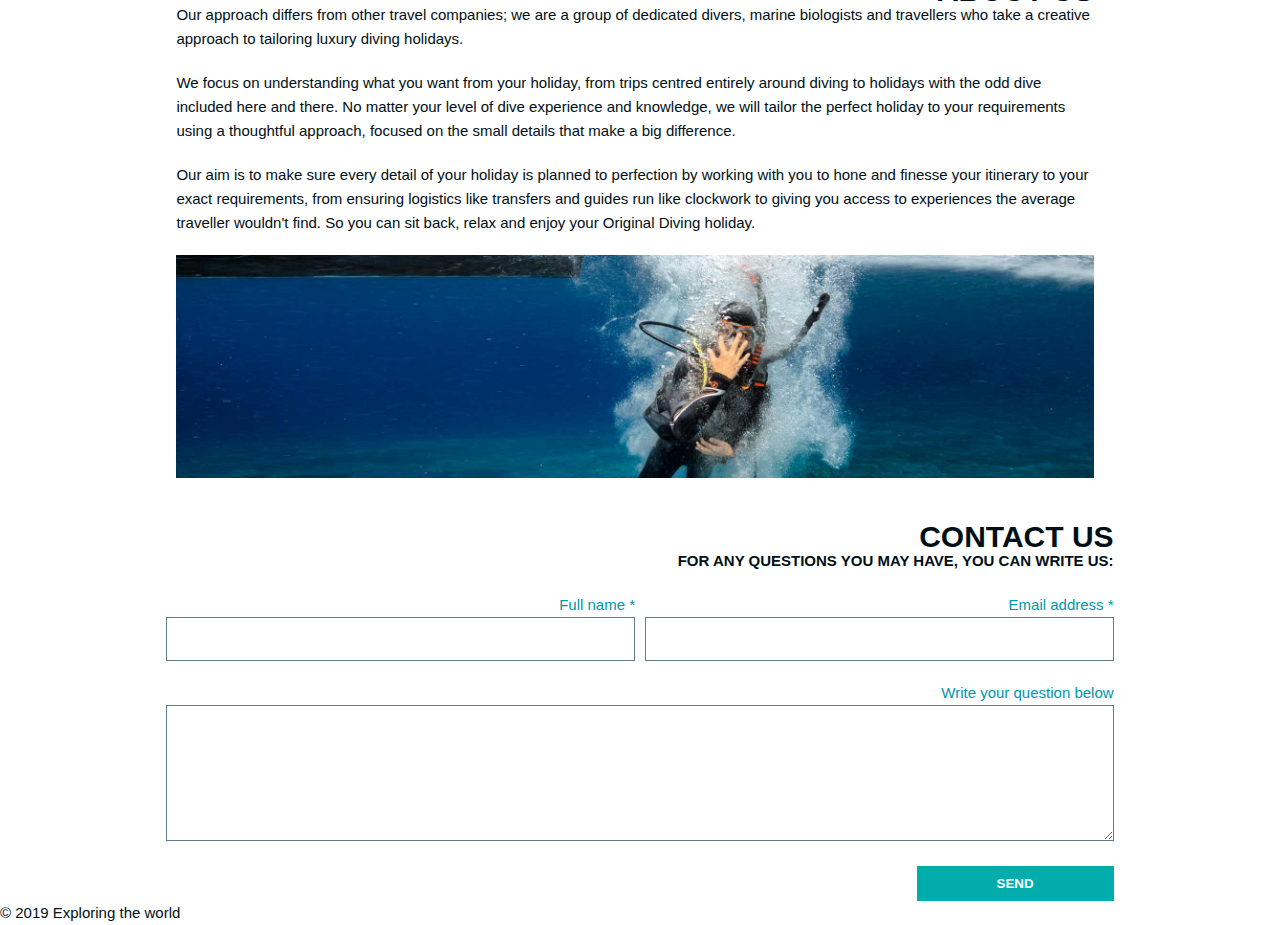
<file: FLX_homework_3/homework/index.html>
<!DOCTYPE html>
<html lang="en">

  <head>
    <meta charset="UTF-8">
    <meta name="viewport" content="width=device-width, initial-scale=1.0">
    <meta http-equiv="X-UA-Compatible" content="ie=edge">

    <!-- Styles should be switched here: -->

    <link rel="stylesheet" type="text/css" href="css/style1.css">
    <!-- <link rel="stylesheet" type="text/css" href="css/style2.css"> -->

    <title>Explore the world of ocean</title>
  </head>

  <body>
    <div class="main-wrapper">
      <header>
        <div class="top-wrapper">
          <div class="logo">
            <img src="img/logo.png" alt="">
          </div>

          <nav>
            <a role="button" href="#list" target="_self">Blog</a>
            <a role="button" href="#about" target="_self">About</a>
            <a role="button" href="#contact" target="_self">Contact</a>
          </nav>
        </div>
        <section>
          <h1>
            Explore the fantastic beauty of our world
          </h1>
          <a class="btn btn-top" href="#list" target="_self">Dive now</a>
        </section>
      </header>
      <main>
        <div class="toolbar">
          <input type="text" placeholder="Search">
        </div>
        <section class="post-list" id="list">
          <h1>Blog</h1>
          <article>
            <img src="img/post-1.jpg" alt="">
            <div>
              <div class="post">
                <div class="post-description">
                  Admin Jul 25 &#8226; 2 min
                </div>
                <h3>The Top Five Places To Learn To Dive</h3>
                <p>
                  Divers are really astronauts; gliding weightless through the ocean we observe alien worlds carpeted
                  in
                  vast fields of colourful corals with equally bizarre, enthralling inhabitants - from the foreign
                  clicks
                  of dolphins communicating to minute technicolour slugs (nudibranch). And best yet, you don't need
                  years
                  of gruelling training or a rocket to experience these watery worlds, just four days and a
                  eagle-ray-eyed
                  (sorry) ground control.
                </p>
              </div>
              <button class="btn">More...</button>
            </div>
          </article>
          <article>
            <img src="img/post-2.jpg" alt="">
            <div>
              <div class="post">
                <div class="post-description">
                  Admin Jul 25 &#8226; 10 min
                </div>
                <h3>Dive Into 2019</h3>
                <p>
                  As the nights draw in, the temperature drops (we had a good run) and businesses start to compete for
                  the
                  best Christmas TV ad (move aside Elton, Waitrose's Stollen takes the crown), the festive season is
                  upon
                  us. So, naturally, we've decided to bypass all of that and look straight ahead to next year, which is
                  shaping up to be a good'un. From a very exclusive expedition to the best new openings and
                  off-the-beaten
                  track diving adventures.
                </p>
              </div>
              <button class="btn">More...</button>
            </div>
          </article>
          <article>
            <img src="img/post-3.jpg" alt="">
            <div>
              <div class="post">
                <div class="post-description">
                  Admin Jul 25 &#8226; 15 min
                </div>
                <h3>Short Haul Winter Diving Destinations</h3>
                <p>
                  As we (at least those of us based in Europe) are slowly stepping into the cold of winter and dusting
                  off
                  our winter clothing, here at Original Diving, we've compiled our list of some top short-haul
                  winter-come-spring diving destinations. Here's a selection of places you can get to for a short break
                  where the temperature won't chill your bones and the waters remain unfrozen. Enjoy!
                </p>
              </div>
              <button class="btn">More...</button>
            </div>
          </article>
          <article>
            <img src="img/post-4.jpg" alt="">
            <div>
              <div class="post">
                <div class="post-description">
                  Admin Jul 25 &#8226; 20 min
                </div>
                <h3>Beat the System</h3>
                <p>
                  Question: do you consider yourself a canny operator (*taps nose and winks*)? Are you willing to buck
                  the
                  trend, go off-piste, roll the dice as it were? Well it's time to channel your inner wheeler dealer, à
                  la
                  Del Boy Trotter (perhaps without the dodgy gold medallions and morally ambiguous schemes), and beat
                  the
                  system, whether travelling out of season.
                </p>
              </div>
              <button class="btn">More...</button>
            </div>
          </article>
          <article>
            <img src="img/post-5.jpg" alt="">
            <div>
              <div class="post">
                <div class="post-description">
                  Admin Jul 25 &#8226; 28 min
                </div>
                <h3>Diving The Galapagos</h3>
                <p>
                  This year I turn 30. At the start of the year I decided that it was going to be a big year for me;
                  figure out my five year plan, set some challenges, say 'yes' to as much as possible and go on some
                  unforgettable trips. The five year plan is still a work in progress, however I did say 'yes' to
                  completing a ski marathon so that doubled with a challenge.
                </p>
              </div>
              <button class="btn">More...</button>
            </div>
          </article>
          <article>
            <img src="img/post-6.jpg" alt="">
            <div>
              <div class="post">
                <div class="post-description">
                  Admin Jul 25 42 min
                </div>
                <h3>The 8 Best Dive Sites in the World</h3>
                <p>Bucket lists are for landlubbers. If you're a diver, and the ocean is your oyster, then you NEED to
                  dive
                  these spots, arguably the greatest dive sites on our blue planet.</p>
              </div>
              <button class="btn">More...</button>
            </div>
          </article>
        </section>

        <section class="about" id="about">
          <div>
            <h1>About Us</h1>
            <p>
              Our approach differs from other travel companies; we are a group of dedicated divers, marine biologists
              and
              travellers who take a creative approach to tailoring luxury diving holidays.
            </p>
            <p>
              We focus on understanding what you want from your holiday, from trips centred entirely around diving to
              holidays with the odd dive included here and there. No matter your level of dive experience and
              knowledge,
              we will tailor the perfect holiday to your requirements using a thoughtful approach, focused on the small
              details that make a big difference.
            </p>
            <p>
              Our aim is to make sure every detail of your holiday is planned to perfection by working with you to hone
              and finesse your itinerary to your exact requirements, from ensuring logistics like transfers and guides
              run like clockwork to giving you access to experiences the average traveller wouldn't find. So you can
              sit
              back, relax and enjoy your Original Diving holiday.
            </p>
          </div>
          <div>
            <img src="img/about-section.jpg" alt="">
          </div>
        </section>

        <section class="contact-form" id="contact">
          <h1>CONTACT US</h1>
          <h4>For any questions you may have, you can write us:</h4>

          <!-- TODO: write form fields -->
          <form action="#contact" method="get" class="form-wrapper">
            <div class="form-pib">
              <div class="form-info">
                <label for="contact_name">Full name *</label>
                <input type="text" id="contact_name" name="contact_name" class="form-control" required/>
              </div>
              <div class="form-info">
                <label for="contact_email">Email address *</label>
                <input type="email" id="contact_email" name="contact_email" class="form-control" required/>
              </div>
            </div>
            <div class="form-message">
              <label for="contact_message">Write your question below</label>
              <textarea id="contact_message" name="contact_message" class="form-control" required></textarea>
            </div>
            <button type="submit" class="btn submit-btn">Send</button>
          </form>
        </section>
      </main>
      <footer>
        <span>&#169; 2019 Exploring the world</span>
      </footer>
    </div>
  </body>

</html>
</file>
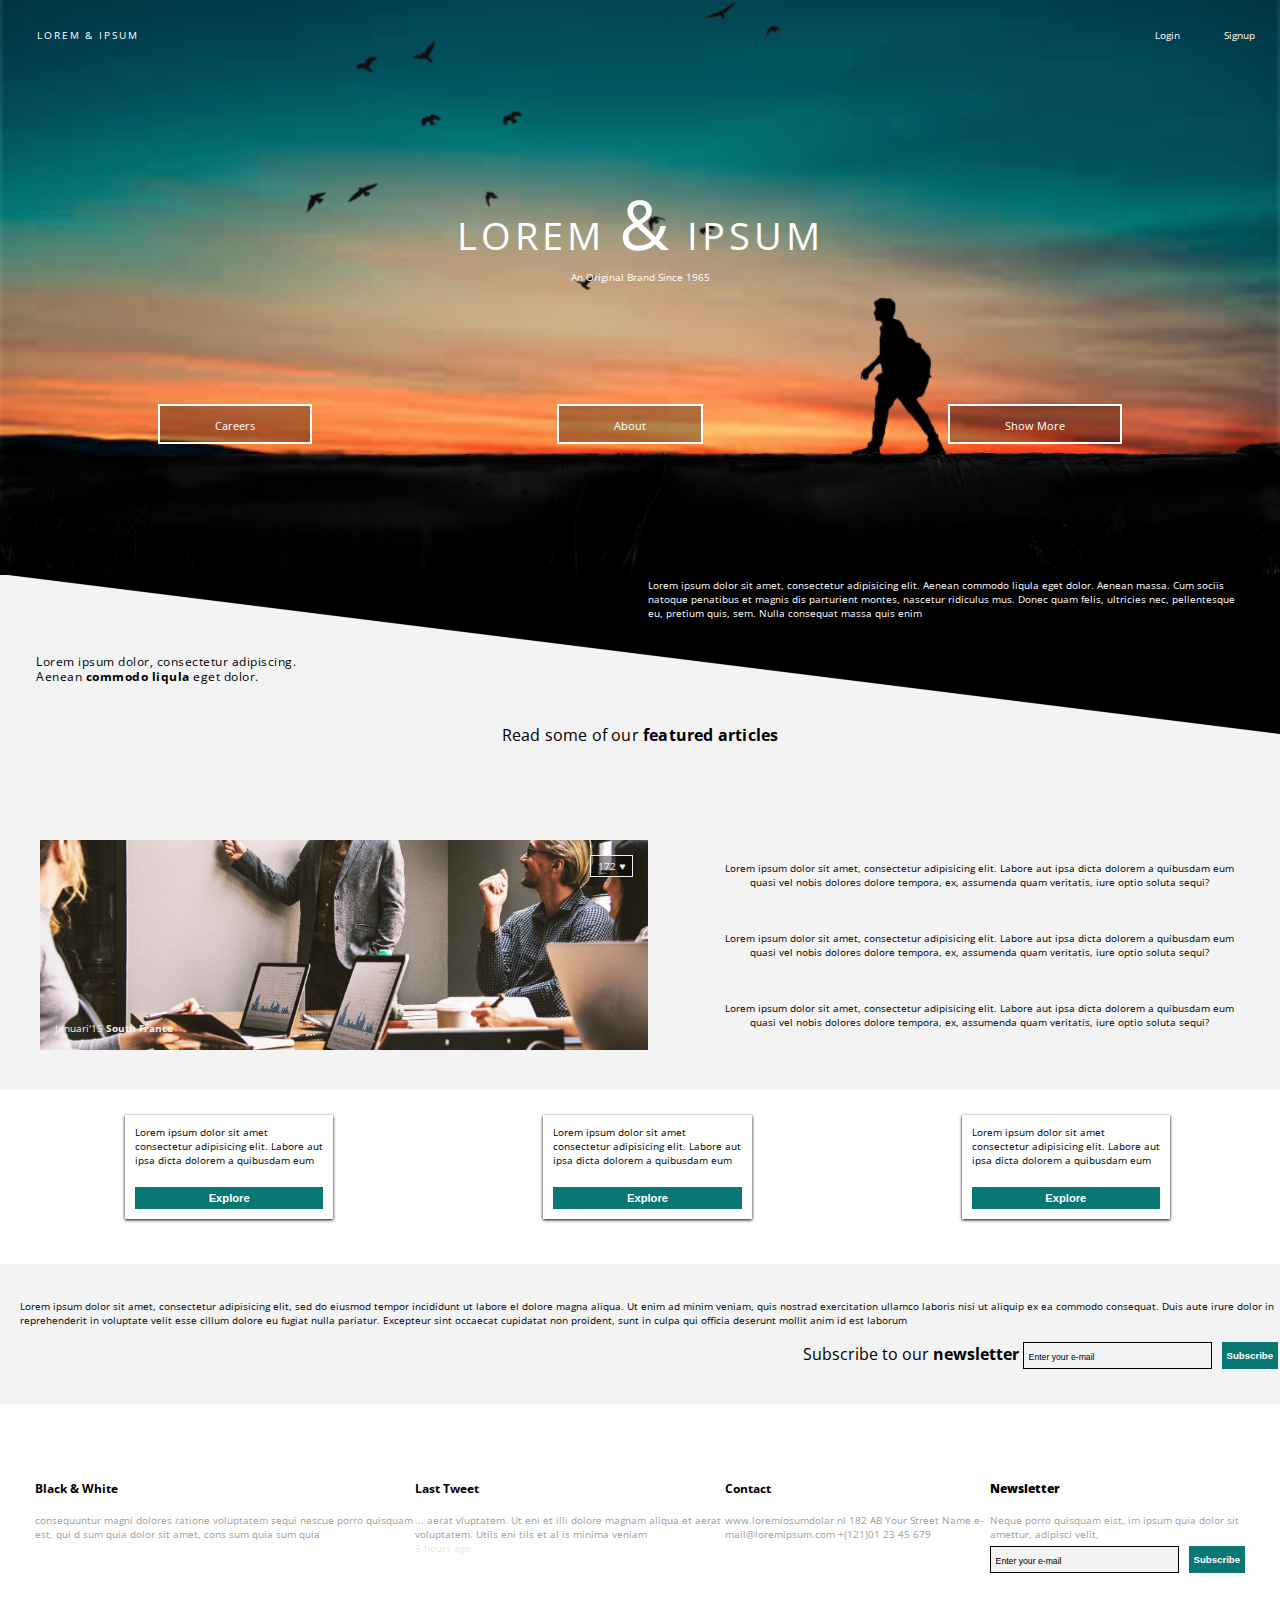
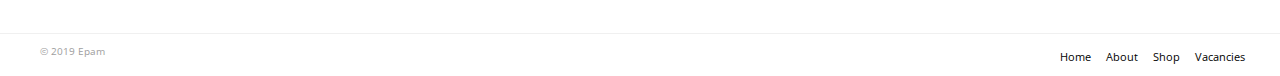
<file: FLX_homework_4/homework/index.html>
<!DOCTYPE html>
<html lang="zxx">
	<head>
		<meta charset="UTF-8">
		<meta name="viewport" content="width=device-width, initial-scale=1.0">
    <meta http-equiv="X-UA-Compatible" content="ie=edge">
    <link rel="stylesheet" type="text/css" href="css/style.css">
		<title>LOREM &#38; IPSUM</title>
	</head>
	<body>
		<div class="page-wrapper">
			<header class="header">
				<div class="header-content">
					<div class="header-logo">LOREM &#38; IPSUM</div>
					<div class="header-login">
						<ul>
							<li><a role="button" href="#" target="_self">Login</a></li>
							<li><a role="button" href="#" target="_self">Signup</a></li>
						</ul>
					</div>
				</div>
			</header>
			<main>
				<div class="main-wrapper">
					<section class="start-banner">
						<div class="container">
							<h1>LOREM <span class="amper">&#38;</span> IPSUM</h1>
							<p>An Original Brand Since 1965</p>
							<nav class="main-nav">
								<ul>
									<li><a class="btn btn-top" href="#" target="_self">Careers</a></li>
									<li><a class="btn btn-top" href="#" target="_self">About</a></li>
									<li><a class="btn btn-top" href="#" target="_self">Show More</a></li>
								</ul>							
							</nav>
						</div>
					</section>
					<div class="end-banner">
						<div class="text-right">
							<p>Lorem ipsum dolor sit amet, consectetur adipisicing elit. Aenean commodo liqula eget dolor. Aenean massa. Cum sociis natoque penatibus et magnis dis parturient montes, nascetur ridiculus mus. Donec quam felis, ultricies nec, pellentesque eu, pretium quis, sem. Nulla consequat massa quis enim</p>
						</div>
						<div class="text-left">
							<p>Lorem ipsum dolor, consectetur adipiscing. Aenean <b>commodo liqula</b> eget dolor.</p>
						</div>
						<div class="text-center">
							<p>Read some of our <b>featured articles</b></p>
						</div>
					</div>
					<div class="articles">
						<div class="image-wrapper">
							<div class="heart">
								<p>172 <b>&hearts;</b></p>
							</div>
							<div class="date-info">
								<p>Januari'15 <b>South France</b></p>
							</div>
						</div>
						<div class="text-wrapper">
							<p>Lorem ipsum dolor sit amet, consectetur adipisicing elit. Labore aut ipsa dicta dolorem a quibusdam eum quasi vel nobis dolores dolore tempora, ex, assumenda quam veritatis, iure optio soluta sequi?</p>
							<p>Lorem ipsum dolor sit amet, consectetur adipisicing elit. Labore aut ipsa dicta dolorem a quibusdam eum quasi vel nobis dolores dolore tempora, ex, assumenda quam veritatis, iure optio soluta sequi?</p>
							<p>Lorem ipsum dolor sit amet, consectetur adipisicing elit. Labore aut ipsa dicta dolorem a quibusdam eum quasi vel nobis dolores dolore tempora, ex, assumenda quam veritatis, iure optio soluta sequi?</p>
						</div>
					</div>
					<div class="carousel">
						<div class="explore-block">
							<p>Lorem ipsum dolor sit amet consectetur adipisicing elit. Labore aut ipsa dicta dolorem a quibusdam eum</p>
							<button type="submit" class="btn">Explore</button>
						</div>
						<div class="explore-block">
							<p>Lorem ipsum dolor sit amet consectetur adipisicing elit. Labore aut ipsa dicta dolorem a quibusdam eum</p>
							<button type="submit" class="btn">Explore</button>
						</div>
						<div class="explore-block">
							<p>Lorem ipsum dolor sit amet consectetur adipisicing elit. Labore aut ipsa dicta dolorem a quibusdam eum</p>
							<button type="submit" class="btn">Explore</button>
						</div>
					</div>
					<div class="subscribation">
						<p>Lorem ipsum dolor sit amet, consectetur adipisicing elit, sed do eiusmod tempor incididunt ut labore el dolore magna aliqua. Ut enim ad minim veniam, quis nostrad exercitation ullamco laboris nisi ut aliquip ex ea commodo consequat. Duis aute irure dolor in reprehenderit in voluptate velit esse cillum dolore eu fugiat nulla pariatur. Excepteur sint occaecat cupidatat non proident, sunt in culpa qui officia deserunt mollit anim id est laborum</p>
						<form action="#contact" method="get" class="form-wrapper">
							<div class="form-email">
                <label for="contact-email">Subscribe to our <b>newsletter</b></label>
                <input type="email" id="contact-email" name="contact-email" class="form-control" placeholder="Enter your e-mail" required/>
              </div>
              <button type="submit" class="btn">Subscribe</button>
						</form>
					</div>
					<section class="contact-info">
						<div class="first-block">
							<h4>Black &#38; White</h4>
							<p>consequuntur magni dolores ratione voluptatem sequi nescue porro quisquam est, qui d sum quia dolor sit amet, cons sum quia sum quia</p>
						</div>
						<div class="second-block">
							<h4>Last Tweet</h4>
							<p>... aerat vluptatem. Ut eni et illi dolore magnam aliqua et aerat voluptatem. Utils eni tils et al is minima veniam</p>
							<p>3 hours ago</p>
						</div>
						<div class="third-block">
							<h4>Contact</h4>
							<p>
								www.loremiosumdolar.nl
								182 AB Your Street Name
								e-mail&#64;loremipsum.com
								+(121)01 23 45 679
							</p>
						</div>
						<div class="last-block">
							<h4><b>Newsletter</b></h4>
							<p>Neque porro quisquam eist, im ipsum quia dolor sit amettur, adipisci velit,</p>
							<form action="#contact" method="get" class="contactform-wrapper">
								<div class="contactform-email">
                	<input type="email" id="contactform-email" name="contactform-email" class="contactform-control" placeholder="Enter your e-mail" required/>
              	</div>
              	<button type="submit" class="btn">Subscribe</button>
							</form>
						</div>
					</section>
					<footer class="footer">
						<p>&copy; 2019 Epam</p>
						<nav class="footer-nav">
							<ul>
								<li><a class="btn" href="#" target="_self">Home</a></li>
								<li><a class="btn" href="#" target="_self">About</a></li>
								<li><a class="btn" href="#" target="_self">Shop</a></li>
								<li><a class="btn" href="#" target="_self">Vacancies</a></li>
							</ul>	
						</nav>
					</footer>
				</div>
			</main>
		</div>
	</body>
</html>
</file>
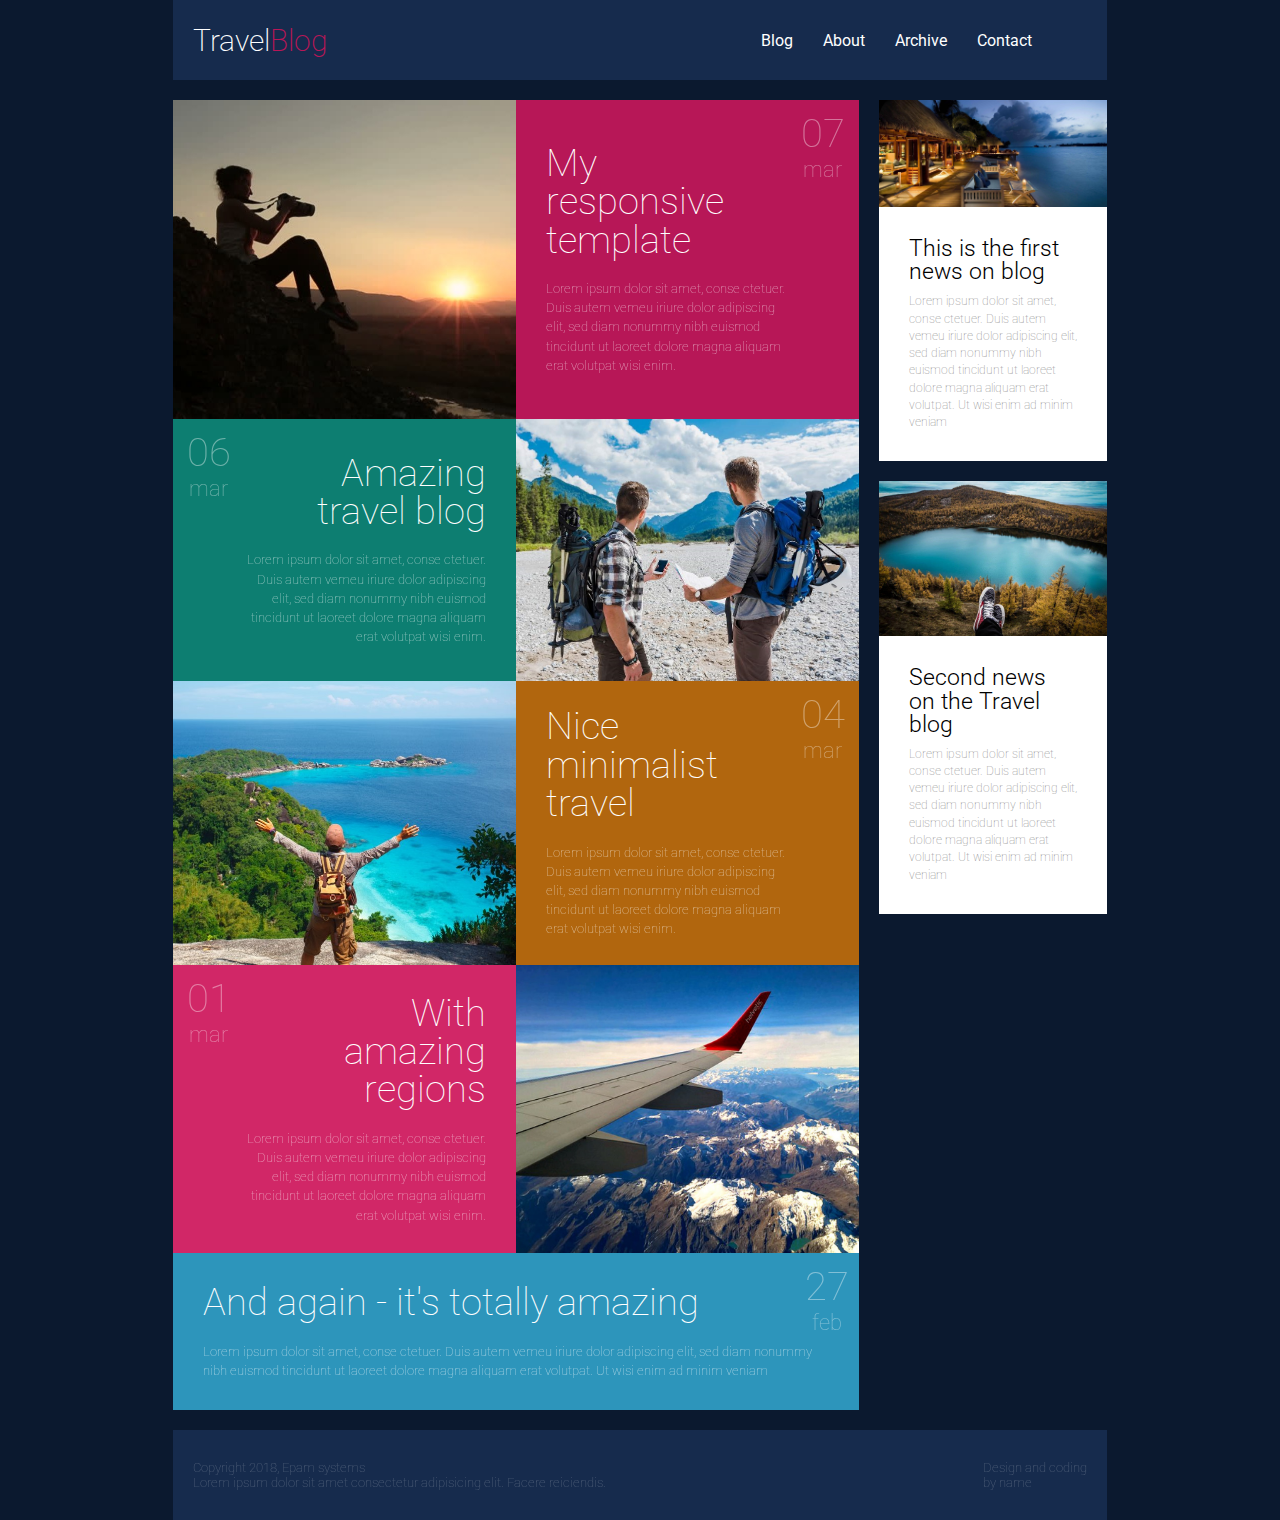
<file: FLX_homework_5/homework/src/index.html>
<!DOCTYPE html>
<html lang="zxx">
<head>
  <meta charset="UTF-8">
  <meta name="viewport" content="width=device-width, initial-scale=1.0">
  <meta http-equiv="X-UA-Compatible" content="ie=edge">
  <link rel="stylesheet" href="styles.css">
  <link href='https://fonts.googleapis.com/css?family=Roboto:400,100,300,700&subset=latin,latin-ext' rel='stylesheet' type='text/css'>      
  <title>Responsive</title>
</head>
<body>
  <!-- Your code goes here -->
  <div class="main-wrapper">
  	<header class="header">
  		<div class="header-content">
  			<div class="toggle">
  				<span class="menu-toggle">Toggle menu</span>
  			</div>
  			<div class="header-logo">Travel<span>Blog</span></div>
  			<nav class="header-nav">
  				<ul>
  					<li tabindex="1"><a class="btn" role="button" href="#" target="_self">Blog</a></li>
  					<li tabindex="2"><a class="btn" role="button" href="#" target="_self">About</a></li>
  					<li tabindex="3"><a class="btn" role="button" href="#" target="_self">Archive</a></li>
  					<li tabindex="4"><a class="btn" role="button" href="#" target="_self">Contact</a></li>
  				</ul>
  			</nav>
  		</div>
  	</header>
  	<main class="main">
  		<div class="main-content">
  			<div class="content-block post-1">
  				<div class="block-image">
  					<img src="../assets/post1.jpg" alt="post-1">
  				</div>
  				<div class="block-text">
  					<article class="text-post">
  						<h2>My responsive template</h2>
  						<p>Lorem ipsum dolor sit amet, conse ctetuer. Duis autem vemeu iriure dolor adipiscing elit, sed diam nonummy nibh euismod tincidunt ut laoreet dolore magna aliquam erat volutpat wisi enim.</p>
  					</article>
  					<div class="text-date">
  						<p class="date">07</p>
  						<p class="month">mar</p>
  					</div>
  				</div>
  			</div>
  			<div class="content-block post-2">
  				<div class="block-image">
  					<img src="../assets/post2.jpg" alt="post-2">
  				</div>
  				<div class="block-text">
  					<article class="text-post">
  						<h2>Amazing travel blog</h2>
  						<p>Lorem ipsum dolor sit amet, conse ctetuer. Duis autem vemeu iriure dolor adipiscing elit, sed diam nonummy nibh euismod tincidunt ut laoreet dolore magna aliquam erat volutpat wisi enim.</p>
  					</article>
  					<div class="text-date">
  						<p class="date">06</p>
  						<p class="month">mar</p>
  					</div>
  				</div>
  			</div>
  			<div class="content-block post-3">
  				<div class="block-image">
  					<img src="../assets/post3.jpg" alt="post-3">
  				</div>
  				<div class="block-text">
  					<article class="text-post">
  						<h2>Nice minimalist travel</h2>
  						<p>Lorem ipsum dolor sit amet, conse ctetuer. Duis autem vemeu iriure dolor adipiscing elit, sed diam nonummy nibh euismod tincidunt ut laoreet dolore magna aliquam erat volutpat wisi enim.</p>
  					</article>
  					<div class="text-date">
  						<p class="date">04</p>
  						<p class="month">mar</p>
  					</div>
  				</div>
  			</div>
  			<div class="content-block post-4">
  				<div class="block-image">
  					<img src="../assets/post4.jpg" alt="post-4">
  				</div>
  				<div class="block-text">
  					<article class="text-post">
  						<h2>With amazing regions</h2>
  						<p>Lorem ipsum dolor sit amet, conse ctetuer. Duis autem vemeu iriure dolor adipiscing elit, sed diam nonummy nibh euismod tincidunt ut laoreet dolore magna aliquam erat volutpat wisi enim.</p>
  					</article>
  					<div class="text-date">
  						<p class="date">01</p>
  						<p class="month">mar</p>
  					</div>
  				</div>
  			</div>
  			<div class="content-block post-5">
  				<div class="block-only-text">
  					<article class="text-post">
  						<h2>And again - it's totally amazing</h2>
  						<p>Lorem ipsum dolor sit amet, conse ctetuer. Duis autem vemeu iriure dolor adipiscing elit, sed diam nonummy nibh euismod tincidunt ut laoreet dolore magna aliquam erat volutpat. Ut wisi enim ad minim veniam</p>
  					</article>
  					<div class="text-date">
  						<p class="date">27</p>
  						<p class="month">feb</p>
  					</div>
  				</div>
  			</div>
  		</div>
  		<div class="sidebar">
  			<div class="sidebar-block">
  				<div class="sdblock-image">
  					<img src="../assets/news1.jpg" alt="news-1">
  				</div>
  				<div class="sdblock-text">
  					<h3>This is the first news on blog</h3>
  					<p>Lorem ipsum dolor sit amet, conse ctetuer. Duis autem vemeu iriure dolor adipiscing elit, sed diam nonummy nibh euismod tincidunt ut laoreet dolore magna aliquam erat volutpat. Ut wisi enim ad minim veniam</p>
  				</div>
  			</div>
  			<div class="sidebar-block">
  				<div class="sdblock-image">
  					<img src="../assets/news2.jpg" alt="news-2">
  				</div>
  				<div class="sdblock-text">
  					<h3>Second news on the Travel blog</h3>
  					<p>Lorem ipsum dolor sit amet, conse ctetuer. Duis autem vemeu iriure dolor adipiscing elit, sed diam nonummy nibh euismod tincidunt ut laoreet dolore magna aliquam erat volutpat. Ut wisi enim ad minim veniam</p>
  				</div>
  			</div>
  		</div>
  	</main>
  	<footer class="footer">
  		<div class="footer-content">
  			<div class="footer-info">
  				<p>Copyright 2018, Epam systems</p>
  				<p>Lorem ipsum dolor sit amet consectetur adipisicing elit. Facere reiciendis.</p>
  			</div>
  			<div class="footer-info">
  				<p>Design and coding</p>
  				<p>by name</p>
  			</div>
  		</div>
  	</footer>
  </div>
</body>
</html>
</file>
<file: FLX_groupwork_2/css/style.css>
* {
  outline: none;
}
body {
	margin: 0;
	padding: 0;
	font: normal 300 15px/24px monospace;
}
.main-wrapper {	
	display: flex;
	justify-content: center;
	margin: 100px 20px;
}
.form-wrapper {
	width: 600px;
	padding: 20px;
}
.form-operation {
	display: flex;
	justify-content: space-between;
	margin-bottom: 10px;
}
.operation-input,
.operation-output {
	width: 50%;
	display: flex;
	flex-direction: column;
}
.operation-input {
	margin-right: 10px;
}
.operation-output {
	margin-left: 10px;
	margin-right: 0;
}
.form-message {
	height: 200px;
	border: 2px solid #83adf2;
	border-radius: 5px;
	padding: 10px 15px;
	overflow-y: auto;
}
.label {
	padding-left: 10px;
	font-weight: bold;
	font-size: 16px;
}
.form-result {
	display: flex;
	align-items: space-between;
	margin-top: 10px;
}
.result-error {
	width: 80%;
}
#error {
	margin: 0;
	padding: 5px 15px;
	height: 50px;
	border: 1px solid #dddddd;
	border-radius: 5px;
}
.result-action {
	display: flex;
	justify-content: center;
	align-items: flex-end;
	width: 20%;
	padding: 0 10px;
}
.submit-btn {
	background-color: #dddddd;
	border-radius: 5px;
	font-family: monospace;
	font-weight: bold;
	font-size: 12px;
	padding: 10px 25px;
}
</file>
<file: FLX_homework_1/homework/style.css>
html,body,div,span,applet,object,iframe,h1,h2,h3,h4,h5,h6,p,blockquote,pre,a,abbr,acronym,address,big,cite,code,del,dfn,em,font,img,ins,kbd,q,s,samp,small,strike,strong,sub,sup,tt,var,b,u,i,center,dl,dt,dd,ol,ul,li,fieldset,form,label,legend,table,caption,tbody,tfoot,thead,tr,th,td{background:transparent;border:0;margin:0;padding:0;vertical-align:baseline}body{line-height:1}h1,h2,h3,h4,h5,h6{clear:both;font-weight:normal}ol,ul{list-style:none}blockquote{quotes:none}blockquote:before,blockquote:after{content:'';content:none}del{text-decoration:line-through}table{border-collapse:collapse;border-spacing:0}a img{border:0}#container{float:left;margin:0 -240px 0 0;width:100%}#primary,#secondary{float:right;overflow:hidden;width:220px}#secondary{clear:right}#footer{clear:both;width:100%}.one-column #content{margin:0 auto;width:640px}.single-attachment #content{margin:0 auto;width:900px}body,input,textarea,.page-title span,.pingback a.url{font-family:Georgia,"Bitstream Charter",serif}h3#comments-title,h3#reply-title,#access .menu,#access div.menu ul,#cancel-comment-reply-link,.form-allowed-tags,#site-info,#site-title,#wp-calendar,.comment-meta,.comment-body tr th,.comment-body thead th,.entry-content label,.entry-content tr th,.entry-content thead th,.entry-meta,.entry-title,.entry-utility,#respond label,.navigation,.page-title,.pingback p,.reply,.widget-title,.wp-caption-text{font-family:"Helvetica Neue",Arial,Helvetica,"Nimbus Sans L",sans-serif}input[type="submit"]{font-family:"Helvetica Neue",Arial,Helvetica,"Nimbus Sans L",sans-serif}pre{font-family:"Courier 10 Pitch",Courier,monospace}code{font-family:Monaco,Consolas,"Andale Mono","DejaVu Sans Mono",monospace}#access .menu-header,div.menu,#colophon,#branding,#main,#wrapper{margin:0 auto;width:940px}#wrapper{background:#fff;margin-top:20px;padding:0 20px}#footer-widget-area{overflow:hidden}#footer-widget-area .widget-area{float:left;margin-right:20px;width:220px}#footer-widget-area #fourth{margin-right:0}#site-info{float:left;font-size:14px;font-weight:bold;width:700px}#site-generator{float:right;width:220px}body{background:#f1f1f1}body,input,textarea{color:#666;font-size:12px;line-height:18px}hr{background-color:#e7e7e7;border:0;clear:both;height:1px;margin-bottom:18px}p{margin-bottom:18px}ul{list-style:square;margin:0 0 18px 1.5em}ol{list-style:decimal;margin:0 0 18px 1.5em}ol ol{list-style:upper-alpha}ol ol ol{list-style:lower-roman}ol ol ol ol{list-style:lower-alpha}ul ul,ol ol,ul ol,ol ul{margin-bottom:0}dl{margin:0 0 24px 0}dt{font-weight:bold}dd{margin-bottom:18px}strong{font-weight:bold}cite,em,i{font-style:italic}big{font-size:131.25%}ins{background:#ffc;text-decoration:none}blockquote{font-style:italic;padding:0 3em}blockquote cite,blockquote em,blockquote i{font-style:normal}pre{background:#f7f7f7;color:#222;line-height:18px;margin-bottom:18px;overflow:auto;padding:1.5em}abbr,acronym{cursor:help}sup,sub{height:0;line-height:1;position:relative;vertical-align:baseline}sup{bottom:1ex}sub{top:.5ex}small{font-size:smaller}input{margin-bottom:10px}input[type="text"],input[type="password"],input[type="email"],input[type="url"],input[type="number"],textarea{background:#f9f9f9;border:1px solid #ccc;box-shadow:inset 1px 1px 1px rgba(0,0,0,0.1);-moz-box-shadow:inset 1px 1px 1px rgba(0,0,0,0.1);-webkit-box-shadow:inset 1px 1px 1px rgba(0,0,0,0.1);padding:2px}a:link{color:#06c}a:visited{color:#743399}a:active,a:hover{color:#ff4b33}.screen-reader-text{clip:rect(1px,1px,1px,1px);overflow:hidden;position:absolute !important;height:1px;width:1px}#header{padding:30px 0 0 0}#site-title{float:left;font-size:30px;line-height:36px;margin:0 0 18px 0;width:700px}#site-title a{color:#000;font-weight:bold;text-decoration:none}#site-description{color:#000;clear:right;float:right;font-style:italic;margin:15px 0 18px 0;opacity:.65;width:220px}#branding img{border-top:4px solid #000;border-bottom:1px solid #000;display:block;float:left}#access{background:#000;display:block;float:left;margin:0 auto;width:940px}#access .menu-header,div.menu{font-size:13px;margin-left:12px;width:928px}#access .menu-header ul,div.menu ul{list-style:none;margin:0}#access .menu-header li,div.menu li{float:left;position:relative}#access a{color:#aaa;display:block;line-height:38px;padding:0 10px;text-decoration:none}#access ul ul{box-shadow:0 3px 3px rgba(0,0,0,0.2);-moz-box-shadow:0 3px 3px rgba(0,0,0,0.2);-webkit-box-shadow:0 3px 3px rgba(0,0,0,0.2);display:none;position:absolute;top:38px;left:0;float:left;width:180px;z-index:99999}#access ul ul li{min-width:180px}#access ul ul ul{left:100%;top:0}#access ul ul a{background:#333;line-height:1em;padding:10px;width:160px;height:auto}#access li:hover>a,#access ul ul:hover>a{background:#333;color:#fff}#access ul li:hover>ul{display:block}#access ul li.current_page_item>a,#access ul li.current_page_ancestor>a,#access ul li.current-menu-ancestor>a,#access ul li.current-menu-item>a,#access ul li.current-menu-parent>a{color:#fff}* html #access ul li.current_page_item a,* html #access ul li.current_page_ancestor a,* html #access ul li.current-menu-ancestor a,* html #access ul li.current-menu-item a,* html #access ul li.current-menu-parent a,* html #access ul li a:hover{color:#fff}#main{clear:both;overflow:hidden;padding:40px 0 0 0}#content{margin-bottom:36px}#content,#content input,#content textarea{color:#333;font-size:16px;line-height:24px}#content p,#content ul,#content ol,#content dd,#content pre,#content hr{margin-bottom:24px}#content ul ul,#content ol ol,#content ul ol,#content ol ul{margin-bottom:0}#content pre,#content kbd,#content tt,#content var{font-size:15px;line-height:21px}#content code{font-size:13px}#content dt,#content th{color:#000}#content h1,#content h2,#content h3,#content h4,#content h5,#content h6{color:#000;line-height:1.5em;margin:0 0 20px 0}#content table{border:1px solid #e7e7e7;margin:0 -1px 24px 0;text-align:left;width:100%}#content tr th,#content thead th{color:#777;font-size:12px;font-weight:bold;line-height:18px;padding:9px 24px;border-right:1px solid #e7e7e7}#content tr td{border-top:1px solid #e7e7e7;padding:6px 24px;border-right:1px solid #e7e7e7}#content tr.odd td{background:#f2f7fc}.hentry{margin:0 0 48px 0}.home .sticky{background:#f2f7fc;border-top:4px solid #000;margin-left:-20px;margin-right:-20px;padding:18px 20px}.single .hentry{margin:0 0 36px 0}.page-title{color:#000;font-size:14px;font-weight:bold;margin:0 0 36px 0}.page-title span{color:#333;font-size:16px;font-style:italic;font-weight:normal}.page-title a:link,.page-title a:visited{color:#777;text-decoration:none}.page-title a:active,.page-title a:hover{color:#ff4b33}#content .entry-title{color:#000;font-size:21px;font-weight:bold;line-height:1.3em;margin-bottom:0}.entry-title a:link,.entry-title a:visited{color:#000;text-decoration:none}.entry-title a:active,.entry-title a:hover{color:#ff4b33}.entry-meta{color:#777;font-size:12px}.entry-meta abbr,.entry-utility abbr{border:0}.entry-meta abbr:hover,.entry-utility abbr:hover{border-bottom:1px dotted #666}.single-author .by-author{position:absolute !important;clip:rect(1px 1px 1px 1px);clip:rect(1px,1px,1px,1px)}.entry-content,.entry-summary{clear:both;padding:12px 0 0 0}.entry-content .more-link{white-space:nowrap}#content .entry-summary p:last-child{margin-bottom:12px}.entry-content fieldset{border:1px solid #e7e7e7;margin:0 0 24px 0;padding:24px}.entry-content fieldset legend{background:#fff;color:#000;font-weight:bold;padding:0 24px}.entry-content input{margin:0 0 24px 0}.entry-content input.file,.entry-content input.button{margin-right:24px}.entry-content label{color:#777;font-size:12px}.entry-content select{margin:0 0 24px 0}.entry-content sup,.entry-content sub{font-size:10px}.entry-content blockquote.left{float:left;margin-left:0;margin-right:24px;text-align:right;width:33%}.entry-content blockquote.right{float:right;margin-left:24px;margin-right:0;text-align:left;width:33%}.page-link{clear:both;color:#000;font-weight:bold;line-height:48px;word-spacing:.5em}.page-link a:link,.page-link a:visited{background:#f1f1f1;color:#333;font-weight:normal;padding:.5em .75em;text-decoration:none}.home .sticky .page-link a{background:#d9e8f7}.page-link a:active,.page-link a:hover{color:#ff4b33}body.page .edit-link{clear:both;display:block}#entry-author-info{background:#f2f7fc;border-top:4px solid #000;clear:both;font-size:14px;line-height:20px;margin:24px 0;overflow:hidden;padding:18px 20px}#entry-author-info #author-avatar{background:#fff;border:1px solid #e7e7e7;float:left;height:60px;margin:0 -104px 0 0;padding:11px}#entry-author-info #author-description{float:left;margin:0 0 0 104px}#entry-author-info h2{color:#000;font-size:100%;font-weight:bold;margin-bottom:0}.entry-utility{clear:both;color:#777;font-size:12px;line-height:18px}.entry-meta a,.entry-utility a{color:#777}.entry-meta a:hover,.entry-utility a:hover{color:#ff4b33}#content .video-player{padding:0}.format-standard .wp-video,.format-standard .wp-audio-shortcode,.format-audio .wp-audio-shortcode,.format-standard .video-player{margin-bottom:24px}.home #content .format-aside p,.home #content .category-asides p{font-size:14px;line-height:20px;margin-bottom:10px;margin-top:0}.format-gallery .size-thumbnail img,.category-gallery .size-thumbnail img{border:10px solid #f1f1f1;margin-bottom:0}.format-gallery .gallery-thumb,.category-gallery .gallery-thumb{float:left;margin-right:20px;margin-top:-4px}.home #content .format-gallery .entry-utility,.home #content .category-gallery .entry-utility{padding-top:4px}.attachment .entry-content .entry-caption{font-size:140%;margin-top:24px}.attachment .entry-content .nav-previous a:before{content:'\2190\00a0'}.attachment .entry-content .nav-next a:after{content:'\00a0\2192'}#content img.size-auto,#content img.size-full,#content img.size-large,#content img.size-medium,#content .entry-attachment img,#content .widget-container img{max-width:100%;height:auto}#ie8 #content img.size-auto,#ie8 #content img.size-full,#ie8 #content img.size-large,#ie8 #content img.size-medium,#ie8 #content .entry-attachment img{width:auto}.alignleft,img.alignleft{display:inline;float:left;margin-right:24px;margin-top:4px}.alignright,img.alignright{display:inline;float:right;margin-left:24px;margin-top:4px}.aligncenter,img.aligncenter{clear:both;display:block;margin-left:auto;margin-right:auto}img.alignleft,img.alignright,img.aligncenter{margin-bottom:12px}.wp-caption{background:#f1f1f1;line-height:18px;margin-bottom:20px;max-width:100%;padding:4px;text-align:center}.wp-caption img{margin:5px 5px 0;max-width:622px}.wp-caption p.wp-caption-text{color:#777;font-size:12px;margin:5px}.wp-smiley{margin:0}.gallery{margin:0 auto 18px}.gallery .gallery-item{float:left;margin-top:0;text-align:center}.gallery-columns-1 .gallery-item{width:100%}.gallery-columns-2 .gallery-item{width:50%}.gallery-columns-3 .gallery-item{width:33%}.gallery-columns-4 .gallery-item{width:25%}.gallery-columns-5 .gallery-item{width:20%}.gallery-columns-6 .gallery-item{width:16%}.gallery-columns-7 .gallery-item{width:14%}.gallery-columns-8 .gallery-item{width:12%}.gallery-columns-9 .gallery-item{width:11%}.gallery-columns-1 img{max-width:620px}.gallery-columns-2 img{max-width:288px}.gallery-columns-3 img{max-width:177px}.gallery-columns-4 img{max-width:122px}.gallery-columns-5 img{max-width:88px}.gallery-columns-6 img{max-width:66px}.gallery-columns-7 img{max-width:50px}.gallery-columns-8 img{max-width:39px}.gallery-columns-9 img{max-width:29px}.gallery-item img{height:auto}.gallery-columns-2 .attachment-medium{max-width:92%;height:auto}.gallery-columns-4 .attachment-thumbnail{max-width:84%;height:auto}.gallery .gallery-caption{color:#777;font-size:12px;margin:0 0 12px}.gallery dl{margin:0}.gallery img{border:10px solid #f1f1f1}.gallery br+br{display:none}#content .entry-attachment img{display:block;margin:0 auto}.navigation{color:#777;font-size:12px;line-height:18px;overflow:hidden}.navigation a:link,.navigation a:visited{color:#777;text-decoration:none}.navigation a:active,.navigation a:hover{color:#ff4b33}.nav-previous{float:left;width:50%}.nav-next{float:right;text-align:right;width:50%}#nav-above{margin:0 0 18px 0}#nav-above{display:none}.paged #nav-above,.single #nav-above{display:block}#nav-below{margin:-18px 0 0 0}#comments{clear:both}#comments .navigation{padding:0 0 18px 0}h3#comments-title,h3#reply-title{color:#000;font-size:20px;font-weight:bold;margin-bottom:0}h3#comments-title{padding:24px 0}.commentlist{list-style:none;margin:0}.commentlist li.comment{border-bottom:1px solid #e7e7e7;line-height:24px;margin:0 0 24px 0;padding:0 0 0 56px;position:relative}.commentlist li:last-child{border-bottom:0;margin-bottom:0}#comments .comment-body ul,#comments .comment-body ol{margin-bottom:18px}#comments .comment-body p:last-child{margin-bottom:6px}#comments .comment-body blockquote p:last-child{margin-bottom:24px}.commentlist ol{list-style:decimal}.commentlist .avatar{position:absolute;top:4px;left:0}.comment-author cite{color:#000;font-style:normal;font-weight:bold}.comment-author .says{font-style:italic}.comment-meta{font-size:12px;margin:0 0 18px 0}.comment-meta a:link,.comment-meta a:visited{color:#777;text-decoration:none}.comment-meta a:active,.comment-meta a:hover{color:#ff4b33}.commentlist .bypostauthor>div{background:#f2f7fc;border-top:4px solid #000;margin-bottom:10px;padding:10px 0 0 20px}.reply{font-size:12px;padding:0 0 24px 0}.reply a,a.comment-edit-link{color:#777}.reply a:hover,a.comment-edit-link:hover{color:#ff4b33}.commentlist .children{list-style:none;margin:0}.commentlist .children li{border:0;margin:0}.nopassword,.nocomments{display:none}#comments .pingback{border-bottom:1px solid #e7e7e7;margin-bottom:18px;padding-bottom:18px}.commentlist li.comment+li.pingback{margin-top:-6px}#comments .pingback p{color:#777;display:block;font-size:12px;line-height:18px;margin:0}#comments .pingback .url{font-size:13px;font-style:italic}input[type="submit"]{color:#333}form{text-align:right}input{width:200px}#respond{border-top:1px solid #e7e7e7;margin:24px 0;overflow:hidden;position:relative}#respond p{margin:0}#respond .comment-notes{margin-bottom:1em}.form-allowed-tags{line-height:1em}.children #respond{margin:0 48px 0 0}h3#reply-title{margin:18px 0}#comments-list #respond{margin:0 0 18px 0}#comments-list ul #respond{margin:0}#cancel-comment-reply-link{font-size:12px;font-weight:normal;line-height:18px}#respond .required{color:#ff4b33;font-weight:bold}#respond label{color:#777;font-size:12px}#respond input{margin:0 0 9px;width:98%}#respond textarea{width:98%}#respond .form-allowed-tags{color:#777;font-size:12px;line-height:18px}#respond .form-allowed-tags code{font-size:11px}#respond .form-submit{margin:12px 0}#respond .form-submit input{font-size:14px;width:auto}.widget-area ul{list-style:none;margin-left:0}.widget-area ul ul{list-style:square;margin-left:1.3em}.widget-area select{max-width:100%}.widget_search #s{width:60%}.widget_search label{display:none}.widget-container{word-wrap:break-word;-webkit-hyphens:auto;-moz-hyphens:auto;hyphens:auto;margin:0 0 18px 0}.widget-container .wp-caption img{margin:auto}.widget-container.widget_image .wp-caption{width:auto}.widget-container.widget_image .wp-caption img{margin-left:-8px}.widget-title{color:#222;font-size:14px;font-weight:bold}.widget-area a:link,.widget-area a:visited{text-decoration:none}.widget-area a:active,.widget-area a:hover{text-decoration:underline}.widget-area .entry-meta{font-size:11px}#wp_tag_cloud div{line-height:1.6em}#wp-calendar{width:100%}#wp-calendar caption{color:#222;font-size:14px;font-weight:bold;padding-bottom:4px;text-align:left}#wp-calendar thead{font-size:11px}#wp-calendar tbody{color:#aaa}#wp-calendar tbody td{background:#f5f5f5;border:1px solid #fff;padding:3px 0 2px;text-align:center}#wp-calendar tbody .pad{background:0}#wp-calendar tfoot #next{text-align:right}.widget_rss a.rsswidget{color:#000}.widget_rss a.rsswidget:hover{color:#ff4b33}.widget_rss .widget-title img{width:11px;height:11px}#main .widget-area ul{margin-left:0;padding:0 20px 0 0}#main .widget-area ul ul{border:0;margin-left:1.3em;padding:0}#main .widget-container.music-player ul{margin:0}#footer{margin-bottom:20px}#colophon{border-top:4px solid #000;margin-top:-4px;overflow:hidden;padding:18px 0}#site-info{font-weight:bold}#site-info a{color:#000;text-decoration:none}#site-generator{font-style:italic;position:relative}#site-generator a{background:url(images/wordpress.png) center left no-repeat;color:#666;display:inline-block;line-height:16px;padding-left:20px;text-decoration:none}#site-generator a:hover{text-decoration:underline}img#wpstats{display:block;margin:0 auto 10px}pre{-webkit-text-size-adjust:140%}code{-webkit-text-size-adjust:160%}#access,.entry-meta,.entry-utility,.navigation,.widget-area{-webkit-text-size-adjust:120%}#site-description{-webkit-text-size-adjust:none}@media print{body{background:none !important}#wrapper{clear:both !important;display:block !important;float:none !important;position:relative !important}#header{border-bottom:2pt solid #000;padding-bottom:18pt}#colophon{border-top:2pt solid #000}#site-title,#site-description{float:none;line-height:1.4em;margin:0;padding:0}#site-title{font-size:13pt}.entry-content{font-size:14pt;line-height:1.6em}.entry-title{font-size:21pt}#access,#branding img,#respond,.comment-edit-link,.edit-link,.navigation,.page-link,.widget-area{display:none !important}#container,#header,#footer{margin:0;width:100%}#content,.one-column #content{margin:24pt 0 0;width:100%}.wp-caption p{font-size:11pt}#site-info,#site-generator{float:none;width:auto}#colophon{width:auto}img#wpstats{display:none}#site-generator a{margin:0;padding:0}#entry-author-info{border:1px solid #e7e7e7}#main{display:inline}.home .sticky{border:0}}img{width:140px;vertical-align:middle;display:block;margin:0 auto;margin-left:calc(50% - 50px);margin-bottom:20px}nav>a{padding:10px;color:#0279c1}nav>a b:hover{color:#00527a}nav>a:visited{color:#0279c1}article{padding-left:10px}footer{margin-top:20px;padding:40px 20px;text-align:center;background:#3333}
</file>
<file: FLX_homework_11/homework/assets/material-icons/material-icons.css>
@font-face {
  font-family: 'Material Icons';
  font-style: normal;
  font-weight: 400;
  src: url(MaterialIcons-Regular.eot); /* For IE6-8 */
  src: local('Material Icons'),
       local('MaterialIcons-Regular'),
       url(MaterialIcons-Regular.woff2) format('woff2'),
       url(MaterialIcons-Regular.woff) format('woff'),
       url(MaterialIcons-Regular.ttf) format('truetype');
}

.material-icons {
  font-family: 'Material Icons';
  font-weight: normal;
  font-style: normal;
  font-size: 24px;  /* Preferred icon size */
  display: inline-block;
  line-height: 1;
  text-transform: none;
  letter-spacing: normal;
  word-wrap: normal;
  white-space: nowrap;
  direction: ltr;

  /* Support for all WebKit browsers. */
  -webkit-font-smoothing: antialiased;
  /* Support for Safari and Chrome. */
  text-rendering: optimizeLegibility;

  /* Support for Firefox. */
  -moz-osx-font-smoothing: grayscale;

  /* Support for IE. */
  font-feature-settings: 'liga';
}
</file>
<file: FLX_homework_11/homework/assets/styles.css>
* {
	outline: none;
	padding: 0;
	margin: 0;
}
body {
	max-width: 550px;
	margin: 20px auto;
	font: normal 300 15px/24px sans-serif;
}
.main-wrapper {
	padding: 10px;
	border: 1px solid black;
}
.header {
	padding: 10px;
}
.heading {
	padding-top: 10px;
	font-size: 30px;
	text-align: center;
}
.notification-text {
	margin-top: 10px;
	border-radius: 20px;
	font-size: 12px;
	text-align: center;
	color: white;
	background-color: #f56358;
	display: none;
}
.main {
	min-height: 450px;
	margin: 0 20px 20px 0;
}
.action {	
	padding: 0 0 10px 10px;
	display: flex;
	align-items: center;
	border-bottom: 2px solid black;
}
.action-input {
	display: flex;
	align-items: center;
	margin-right: 10px;
	flex-grow: 1;
}
.input-text {
	width: 100%;
	font-size: 17px;
	padding: 0 5px;
	border: 1px solid black;
}
.input-text::placeholder {
	color: #cac4c7;
}
.action-btn {
	display: flex;
	align-items: stretch;
	border: none;
	background-color: white;
}
.material-icons {
	font-size: 30px;
	cursor: pointer;	
}
.main-content {
	padding: 5px 0 0 10px;
}
.content-item {
	padding: 5px 0;
	display: flex;
	align-items: center;
}
.content-text {
	width: 100%;
	display: flex;
	align-items: center;
	margin: 0 5px;
	flex-grow: 1;
	cursor: move;
}
.footer {
	display: flex;
	justify-content: center;
}
.cat-image {
	width: 70px;
	height: 70px;
}
</file>
<file: FLX_homework_12/homework/assets/styles.css>
* {
	margin: 0;
	padding: 0;
	outline: none;
}
.main-wrapper {
	max-width: 700px;
	min-height: 580px;
	padding: 20px;
	margin: 20px auto;
	text-align: center;
}
.heading {
	font-size: 35px;
	margin-bottom: 20px;
}
.btn {
	border-color: rgb(216, 216, 216) rgb(209, 209, 209) rgb(186, 186, 186);
	cursor: pointer;
	text-decoration: none;
}
.add-btn,
.action-btn {
	border-radius: 10px;
	font-size: 20px;
	margin: 5px;
}
.add-btn{
	padding: 3px 25px;
}
.action-btn {
	padding: 3px 5px;
	margin: 5px 20px;
}
.input-text,
.modify-text {
	padding: 5px;
	border-radius: 10px;
	font-size: 20px;
	margin-bottom: 10px;
}
#hiddenp {
	padding: 20px;
	font-size: 25px;
}
.hidden {
	display: none;
}
.content-item {
	cursor: pointer;
	padding: 5px 0;
	display: flex;
	align-items: center;
	max-width: 300px;
	margin: 5px auto;
}
.content-text,
.content-text-disabled {
	cursor: text;
	width: 100%;
	display: flex;
	align-items: center;
	padding: 8px;
	overflow: hidden;
	flex-grow: 1;
}
.content-text-disabled {
	background-color: #989897;
}
.checkbox-btn,
.delete-btn {
	display: flex;
	align-items: stretch;
	border: none;
	background-color: white;
}
</file>
<file: FLX_homework_2/homework/css/general.css>
/* 

please don't edit this styles

*/

h2.tm-section-title {
    color: lightskyblue;
}

a:focus {
    color: #666;
    outline: 0
}

ul {
    padding: 0;
    margin: 0
}

body {
    background-color: #f5f5f5;
    color: #000;
    font-family: 'Open Sans', Helvetica, Arial, sans-serif;
    font-size: 16px;
    font-weight: 300;
    padding-top: 30px;
    overflow-x: hidden
}

section:before {
    position: absolute;
    z-index: 1
}

.box,
.tm-content-box,
.tm-main-nav {
    background-color: #fff
}

.tm-sidebar {
    z-index: 10;
    position: fixed;
    left: 0;
    right: 0;
    top: 0;
    width: 100%;
}

.tm-sidebar ul{
    margin: 0px;
    display: flex;
}

.tm-main-nav {
    font-size: 1.5em;
    text-align: center
}

.tm-nav-item {
    list-style: none;
    width: 100%;
}

.tm-nav-item-link {
    border: 1px solid transparent;
    color: #666;
    display: block;
    padding: 10px;
    width: 100%;
    -webkit-transition: all .3s ease;
    transition: all .3s ease
}

.carousel-indicators li,
.tm-banner-inner {
    border: 1px solid lightgrey
}


.tm-nav-item-link.active,
.tm-nav-item-link:hover {
    color: #666;
    text-decoration: none;
}

.tm-nav-item-link:focus {
    text-decoration: none
}

.tm-banner-text,
.tm-banner-title,
.tm-section-title {
    color: #666;
    font-weight: 300;
    margin: 0
}

.tm-section-title {
    margin-bottom: 20px
}

.tm-section-title-box {
    margin-bottom: 0
}

.tm-banner-title {
    font-size: 3.3em;
    letter-spacing: 2px;
    text-transform: uppercase
}

.tm-main-content {
    padding-top: 70px;
}

.tm-content-box {
    overflow: hidden;
    margin-bottom: 30px
}

.padding-medium {
    padding: 40px
}

.tm-banner {
    padding: 30px
}

.tm-banner-inner {
    padding: 30px 0;
    height: 100%;
    text-align: center;
    display: flex;
    -webkit-box-orient: vertical;
    -webkit-box-direction: normal;
    -webkit-flex-direction: column;
    -ms-flex-direction: column;
    flex-direction: column;
    -webkit-box-align: center;
    -webkit-align-items: center;
    -ms-flex-align: center;
    align-items: center;
    -webkit-box-pack: center;
    -webkit-justify-content: center;
    -ms-flex-pack: center;
    justify-content: center
}

.tm-banner-inner img{
    width: 120px;
}

.tm-banner-text {
    font-size: 1.4em
}

.boxes,
.tm-box-bg-title {
    display: -webkit-box;
    display: -webkit-flex;
    display: -ms-flexbox
}

/*.flex-item {*/
    /*-webkit-box-flex: 0 1 auto;*/
    /*-webkit-flex: 0 1 auto;*/
    /*-ms-flex: 0 1 auto;*/
    /*flex: 0 1 auto*/
/*}*/

.section-description {
    line-height: 1.8;
    margin-bottom: 25px
}

.section-description:last-child {
    margin-bottom: 0
}

.tm-team-description-container {
    max-width: 500px
}

.tm-team-info {
    display: flex
}

.box {
    list-style: none;
    width: 33.3333%;
    height: auto;
}

.box-bg {
    position: relative
}

.box-img {
    width: 100%;
}

.tm-box-bg-title {
    position: absolute;
    top: 0;
    right: 0;
    bottom: 0;
    left: 0;
    display: flex;
    -webkit-box-align: center;
    -webkit-align-items: center;
    -ms-flex-align: center;
    align-items: center;
    -webkit-box-pack: center;
    -webkit-justify-content: center;
    -ms-flex-pack: center;
    justify-content: center
}

.boxes {
    display: flex;
    -webkit-flex-wrap: wrap;
    -ms-flex-wrap: wrap;
    flex-wrap: wrap
}

.gallery-container a {
    cursor: -webkit-zoom-in;
    cursor: zoom-in
}

.carousel {
    position: relative;
    height: auto;
    padding: 50px 50px 80px;
    text-align: center
}

.carousel-indicators {
    bottom: 30px
}

.carousel-content {
    color: #000;
    display: -webkit-box;
    display: -webkit-flex;
    display: -ms-flexbox;
    display: flex;
    -webkit-box-align: center;
    -webkit-align-items: center;
    -ms-flex-align: center;
    align-items: center
}

.carousel-indicators .active {
    background-color: lightgrey
}

.contact-form {
    overflow: hidden
}

.form-control {
    border-radius: 0;
    font-size: 1em
}

.form-control:focus {
    border-color: lightgrey;
    box-shadow: inset 0 1px 1px rgba(0, 0, 0, .075), 0 0 8px rgba(153, 153, 153, .45)
}

.form-group {
    margin-bottom: 20px
}

.form-group-2-col-left {
    padding-left: 0;
    padding-right: 5px
}

.form-group-2-col-right {
    padding-right: 0;
    padding-left: 5px
}

.mandatory-field:after {
    position: absolute;
    top: 0;
    right: 7px
}

.carousel-inner>.carousel-item>a>img, .carousel-inner>.carousel-item>img, .img-contact-us {
    width: 100%;
}

.tm-footer {
    color: #666;
    padding-bottom: 15px
}
</file>
<file: FLX_homework_2/homework/css/style.css>
h2.tm-box-bg-title,
.tm-nav-item,
.box-bg {
	transition: all 0.3s ease;
}
h2.tm-box-bg-title:hover {
	color: white;
	font-weight: bold;
}
.box-bg:hover {
	background-color: lightskyblue;
}
p:first-letter {
	color: #87CEFA;
	font-size: 27px;
}
.tm-content-box,
.blocks,
.tm-sidebar {
	box-shadow: 0 0 8px rgba(0, 0, 0, 0.5);
} 
.blocks .tm-content-box {
	box-shadow: none;
}
.tm-banner {
	padding: 0;
	border: 30px solid #f5f5f5;
}
.flex-2-col {
	display: flex;
	align-items:center;
}
section {
	position: relative;
}
section::before {
	position: absolute;
	content: "";
	width: 0;
	height: 0;
	border-right: 240px solid transparent;
	border-top: 30px solid lightskyblue;
}
.active h2 {
	color: gainsboro;
	letter-spacing: 5px;
}
h2 + p {
	font-style: italic;
}
.tm-section-description {
	line-height: 1.9em;
	text-indent: 25px;
}
.padding-medium a {
	color: black;
	transition: all 0.1s ease;
}
.text::after {
	content: "New";
	color: red;
	vertical-align: top;
	font-size: 10px;
	display: inline-block;
}
.padding-medium a:hover {
	color: lightskyblue;
	text-decoration: underline;
	text-decoration-style: double; 
}
.padding-medium a:visited {
	text-decoration: underline;
}
.box-work {
	padding: 10px;
}
.box-work p:first-letter {
	color: black;
}
.box-work:nth-child(even) {
	background-color: #f5f5f5;
}
.submit-btn {
	display: flex;
	margin-left: auto;
	color: lightskyblue;
	background-color: white;
	border-color: lightskyblue;
	border-radius: 0;
	padding: 0.9rem 3.5rem;
	font-size: 1.2rem;
	font-weight: normal;
	transition: all 0.3s ease;
}
.submit-btn:hover {
	color: white;
	background-color: lightskyblue;
	border-color: skyblue;
}
.mandatory-field:after {
	content: "*";
	color: red;
	font-weight: bold;
}
.tm-nav-item:hover {
	background-color: #f5f5f5;
}
@media print {
	section.heading,
    section.blocks,
    section.tm-content-box,
    section.blocks + section,
    div.tm-sidebar,
    div.flex-2-col + div,
    section::before {
    	display: none;
    }
	.container {
		display: flex;
		justify-content: center;
		max-width: 77%;
	}
    .tm-banner {
    	border: 1px solid #f5f5f5;
    }
    .padding-medium {
    	padding-top: 0;
    	padding-bottom: 0;
    }
    .flex-2-col h2 {
    	color: blue;
    	font-size: 40px;
    }
    .flex-item:first-of-type {
    	flex-grow: 1;
    	max-width: none;
    }
    .flex-item:last-of-type {
    	flex-shrink: 0;
    	width: 33%;
    }
}
</file>
<file: FLX_homework_3/homework/css/style1.css>
body {
  margin: 0;
  font: normal 300 15px/24px Roboto, Ubuntu, Cantarell, Helvetica, sans-serif;
  background-color: #ffffff; }

h1, h4, h3, button, p {
  margin: 0; }

header {
  background: url(../img/header_background_v1.jpg) no-repeat center/cover;
  height: 100vh; }
  header h1 {
    text-decoration: none;
    font-weight: bold;
    text-transform: uppercase;
    color: #ececec;
    margin-bottom: 30px; }
  header .top-wrapper {
    display: flex;
    justify-content: space-between; }
    header .top-wrapper img {
      max-width: 50%;
      cursor: pointer; }
    header .top-wrapper nav {
      display: flex;
      justify-content: space-between;
      align-items: flex-start;
      max-width: 70%; }
      header .top-wrapper nav a {
        padding: 20px 105px;
        border-right: 2px solid #607d8b;
        text-decoration: none;
        font-weight: bold;
        text-transform: uppercase;
        color: #ececec;
        transition: all 0.3s ease; }
        header .top-wrapper nav a:hover {
          color: #dfdfdf;
          border-color: #566f7c;
          box-shadow: 0 5px 10px 0 #010f16; }
        header .top-wrapper nav a:active {
          transform: translate(1px);
          color: lightgray;
          border-color: #4b626d;
          box-shadow: 0 2px 5px 0 #010f16; }
        header .top-wrapper nav a:last-child {
          border: none; }
  header section {
    position: absolute;
    bottom: 50%;
    text-align: center;
    width: 100%; }
    header section .btn-top {
      font-weight: normal;
      padding: 15px 60px;
      background-color: #01acac;
      transition: all 0.3s ease; }
      header section .btn-top:hover {
        color: #dfdfdf;
        border-color: #566f7c;
        box-shadow: 0 5px 10px 0 #010f16;
        background-color: #019393; }
      header section .btn-top:active {
        transform: translate(1px);
        color: lightgray;
        border-color: #4b626d;
        box-shadow: 0 2px 5px 0 #010f16;
        background-color: #017979; }
    header section a {
      text-decoration: none;
      font-weight: bold;
      text-transform: uppercase;
      color: #ececec; }

main {
  max-width: 74%;
  margin-left: auto;
  margin-right: auto; }
  main .toolbar, main h1, main h4 {
    text-align: right; }
  main .toolbar {
    margin: 10px 10px 20px 10px; }
    main .toolbar input {
      padding: 10px 20px;
      border: 1px solid #607d8b;
      background-color: #ffffff; }
      main .toolbar input::placeholder {
        color: #010f16; }
  main .post-list h1 {
    text-decoration: none;
    font-weight: bold;
    text-transform: uppercase;
    color: #010f16; }
  main article {
    display: flex;
    justify-content: space-between;
    background-color: #efefef;
    margin-bottom: 20px;
    padding: 10px 20px 10px 10px; }
    main article .post {
      padding-left: 10px; }
      main article .post p {
        color: #010f16; }
      main article .post .post-description {
        padding: 7px;
        border-bottom: 1px solid #607d8b;
        font-stretch: condensed;
        color: #e90303; }
      main article .post h3 {
        padding-top: 5px;
        text-decoration: none;
        font-weight: bold;
        text-transform: uppercase;
        color: #0097a7; }
  main .btn {
    text-decoration: none;
    font-weight: bold;
    text-transform: uppercase;
    color: #ffffff;
    display: block;
    margin-left: auto;
    padding: 10px 80px;
    border: none;
    background-color: #01acac;
    margin-top: 25px;
    cursor: pointer;
    transition: all 0.3s ease; }
    main .btn:hover {
      color: #f2f2f2;
      border-color: #566f7c;
      box-shadow: 0 5px 10px 0 #010f16;
      background-color: #019393; }
    main .btn:active {
      transform: translate(1px);
      color: #e6e6e6;
      border-color: #4b626d;
      box-shadow: 0 2px 5px 0 #010f16;
      background-color: #017979; }
  main .about {
    padding: 40px 20px 0 10px; }
    main .about h1 {
      text-decoration: none;
      font-weight: bold;
      text-transform: uppercase;
      color: #010f16; }
    main .about p {
      padding-bottom: 20px;
      font-stretch: expanded;
      color: #010f16; }
    main .about img {
      width: 100%; }
  main .contact-form {
    padding-top: 40px; }
    main .contact-form h1 {
      color: #010f16; }
    main .contact-form .form-pib {
      display: flex;
      justify-content: space-between; }
    main .contact-form .form-info,
    main .contact-form .form-message {
      display: flex;
      flex-direction: column; }
      main .contact-form .form-info label,
      main .contact-form .form-message label {
        padding-top: 20px;
        text-align: right;
        color: blue;
        color: #0097a7; }
    main .contact-form .form-info {
      width: 50%;
      padding-right: 5px; }
      main .contact-form .form-info:last-child {
        padding-left: 5px;
        padding-right: 0; }
    main .contact-form input, main .contact-form textarea {
      background-color: #ffffff;
      border: 1px solid #607d8b; }
    main .contact-form input {
      height: 40px; }
    main .contact-form textarea {
      height: 130px; }
    main .contact-form h4 {
      text-decoration: none;
      font-weight: bold;
      text-transform: uppercase;
      color: #010f16; }

span {
  color: #010f16; }
</file>
<file: FLX_homework_3/homework/css/style2.css>
body {
  margin: 0;
  font: normal 18px/26px "Palatino Linotype", "Book Antiqua", Palatino, serif;
  background-color: #efefef; }

h1, h4, h3, button, p {
  margin: 0; }

header {
  background: url(../img/header_background_v2.jpg) no-repeat center/cover;
  height: 100vh; }
  header h1 {
    text-decoration: none;
    font-weight: bold;
    text-transform: uppercase;
    color: #ff5722;
    margin-bottom: 30px; }
  header .top-wrapper {
    display: flex;
    justify-content: space-between; }
    header .top-wrapper img {
      max-width: 50%;
      cursor: pointer; }
    header .top-wrapper nav {
      display: flex;
      justify-content: space-between;
      align-items: flex-start;
      max-width: 70%; }
      header .top-wrapper nav a {
        padding: 20px 105px;
        border-right: 2px solid #cfd8dc;
        text-decoration: none;
        font-weight: bold;
        text-transform: uppercase;
        color: #ff5722;
        transition: all 0.3s ease; }
        header .top-wrapper nav a:hover {
          color: #ff4409;
          border-color: #c0ccd1;
          box-shadow: 0 5px 10px 0 #757575; }
        header .top-wrapper nav a:active {
          transform: translate(1px);
          color: #ee3900;
          border-color: #b2c0c6;
          box-shadow: 0 2px 5px 0 #757575; }
        header .top-wrapper nav a:last-child {
          border: none; }
  header section {
    position: absolute;
    bottom: 50%;
    text-align: center;
    width: 100%; }
    header section .btn-top {
      font-weight: normal;
      padding: 15px 60px;
      background-color: #0401ac;
      transition: all 0.3s ease; }
      header section .btn-top:hover {
        color: #ff4409;
        border-color: #c0ccd1;
        box-shadow: 0 5px 10px 0 #757575;
        background-color: #030193; }
      header section .btn-top:active {
        transform: translate(1px);
        color: #ee3900;
        border-color: #b2c0c6;
        box-shadow: 0 2px 5px 0 #757575;
        background-color: #030179; }
    header section a {
      text-decoration: none;
      font-weight: bold;
      text-transform: uppercase;
      color: #efffff; }

main {
  max-width: 74%;
  margin-left: auto;
  margin-right: auto; }
  main .toolbar, main h1, main h4 {
    text-align: right; }
  main .toolbar {
    margin: 10px 10px 20px 10px; }
    main .toolbar input {
      padding: 10px 20px;
      border: 1px solid #cfd8dc;
      background-color: #efefef; }
      main .toolbar input::placeholder {
        color: #757589; }
  main .post-list h1 {
    text-decoration: none;
    font-weight: bold;
    text-transform: uppercase;
    color: #607d8b; }
  main article {
    display: flex;
    justify-content: space-between;
    background-color: #ffffff;
    margin-bottom: 20px;
    padding: 10px 20px 10px 10px; }
    main article .post {
      padding-left: 10px; }
      main article .post p {
        color: #757575; }
      main article .post .post-description {
        padding: 7px;
        border-bottom: 1px solid #cfd8dc;
        font-stretch: condensed;
        color: #cfd8dc; }
      main article .post h3 {
        padding-top: 5px;
        text-decoration: none;
        font-weight: bold;
        text-transform: uppercase;
        color: #607d8b; }
  main .btn {
    text-decoration: none;
    font-weight: bold;
    text-transform: uppercase;
    color: #ffffff;
    display: block;
    margin-left: auto;
    padding: 10px 80px;
    border: none;
    background-color: #0401ac;
    margin-top: 25px;
    cursor: pointer;
    transition: all 0.3s ease; }
    main .btn:hover {
      color: #f2f2f2;
      border-color: #c0ccd1;
      box-shadow: 0 5px 10px 0 #757575;
      background-color: #030193; }
    main .btn:active {
      transform: translate(1px);
      color: #e6e6e6;
      border-color: #b2c0c6;
      box-shadow: 0 2px 5px 0 #757575;
      background-color: #030179; }
  main .about {
    padding: 40px 20px 0 10px; }
    main .about h1 {
      text-decoration: none;
      font-weight: bold;
      text-transform: uppercase;
      color: #607d8b; }
    main .about p {
      padding-bottom: 20px;
      font-stretch: expanded;
      color: #757575; }
    main .about img {
      width: 100%; }
  main .contact-form {
    padding-top: 40px; }
    main .contact-form h1 {
      color: #757575; }
    main .contact-form .form-pib {
      display: flex;
      justify-content: space-between; }
    main .contact-form .form-info,
    main .contact-form .form-message {
      display: flex;
      flex-direction: column; }
      main .contact-form .form-info label,
      main .contact-form .form-message label {
        padding-top: 20px;
        text-align: right;
        color: blue;
        color: #607d8b; }
    main .contact-form .form-info {
      width: 50%;
      padding-right: 5px; }
      main .contact-form .form-info:last-child {
        padding-left: 5px;
        padding-right: 0; }
    main .contact-form input, main .contact-form textarea {
      background-color: #efefef;
      border: 1px solid #cfd8dc; }
    main .contact-form input {
      height: 40px; }
    main .contact-form textarea {
      height: 130px; }
    main .contact-form h4 {
      text-decoration: none;
      font-weight: bold;
      text-transform: uppercase;
      color: #757575; }

span {
  color: #757575; }
</file>
<file: FLX_homework_4/homework/css/style.css>
@import url('https://fonts.googleapis.com/css?family=Open+Sans:300,400,600,700&subset=cyrillic');

body {
	margin: 0;
	font-family: 'Open Sans', sans-serif;
	overflow-x: hidden;
}
body p,
body h1,
body ul {
	margin: 0;
}
.header {
	position: absolute;
	top: 0;
	left: 0;
	right: 0;
	padding: 5px 0;
}
.header-content {
	height: 50px;
	padding: 5px 20px 5px 30px;
}
.header-login ul {
	padding: 0 5px 5px 0;
	list-style: none;
	width: 100px;
	display: flex;
	justify-content: space-between;
}
.header-login li {
	display: inline-block;
	padding: 0;
}
.header-logo,
.header-login a,
.container p {
	text-decoration: none;
	font-size: 0.65em;
	color: #FFFFFF;
}
.header-logo {
	padding: 7px;
	letter-spacing: 1.9px;	
	cursor: pointer;
}
.header-content {	
	display: flex;
	align-items: center;
	justify-content: space-between;
}
.main-wrapper {
	overflow: hidden;
}
.start-banner {
	background: url(../img/sample2.jpg) no-repeat center/cover;
	width: 100vw;
	height: 25vh;
	padding-top: 150px;
	padding-bottom: 200px;
}
.container {
	padding-top: 26px;
	text-align: center;
	width: 100%;
}
.container h1 {
	font-size: 2.4em;
	font-weight: normal;
	letter-spacing: 4px;
	color: #FFFFFF;	
}
.amper {
	font-size: 1.8em;
}
.main-nav {
	padding: 0 35px;
}
.container ul {
	display: flex;
	flex-direction: row;
	justify-content: space-around;
	padding: 0;
	margin-top: 120px;
	list-style: none;
	cursor: pointer;
}
.container li {
	background-color: rgba(0,0,0,.3);
	border: 2px solid #FFFFFF;
	padding: 7px 55px;
}
.container a {
	text-align: center;	
	text-decoration: none;
	font-size: 0.7em;
	color: #FFFFFF;
}
.end-banner {
	position: relative;
	width: 100vw;
	height: 25vh;
	background-color: #F3F3F3;
}
.end-banner::before {
	content: '';
	top: -1px;
	left: 0;
	right: 0;
	position: absolute;
	border-style: solid;
	border-width: 0 100vw 160px 0;
	border-color: transparent #000000 transparent transparent;
}
.text-right {
	margin-left: auto;
	position: relative;
	color: #FFFFFF;
	font-size: 0.65em;
	width: 47%;
	padding: 3px 30px 10px 15px;
}
.text-left {
	margin-right: auto;
	width: 22%;
	font-size: 0.73em;
	padding: 24px 0 0 36px;
	letter-spacing: 0.5px;
}
.text-center {
	text-align: center;
	letter-spacing: 0.2px;
	padding-top: 40px;
}
.articles {
	display: flex;
	justify-content: space-between;
	padding: 40px 35px 40px 40px;
	background-color: #F3F3F3;
	margin-bottom: 20px;
}
.image-wrapper {
	background: url("../img/sample.jpg") no-repeat center top/cover;
	width: 48%;
	height: 180px;
	color: #FFFFFF;
	display: flex;
	flex-direction: column;
	justify-content: space-between;	
	padding: 15px;
}
.heart {
	margin-left: auto;
	display: inline-block;
	padding: 3px 7px;
	border: 1px solid #F3F3F3;
	font-size: 0.65em;
	color: #F3F3F3;	
	background-color: rgba(0,0,0,.4);
}
.date-info {
	font-size: 0.65em;
	color: #F3F3F3;
}
.text-wrapper {
	display: flex;
	flex-direction: column;
	justify-content: space-around;
	align-items: flex-start;
	width: 44%;
}
.text-wrapper p {
	text-align: center;
	font-size: 0.65em;
}
.carousel {
	display: flex;
	justify-content: space-around;
	margin: 5px;
	padding: 5px 0 40px 15px;
}
.explore-block {
	display: flex;
	flex-direction: column;
	justify-content: center;
	padding: 10px;
	width: 15%;
	box-shadow: 0 1px 3px 0 #000000;
}
.explore-block p {
	font-size: 0.65em;
	margin-bottom: 20px;
}
.explore-block button {
	font-weight: bold;
	color: #FFFFFF;
	cursor: pointer;
	border: none;
	background-color: #097774;
	padding: 5px 0;
	font-size: 0.7em;
}
.subscribation {
	background-color: #F3F3F3;
	padding: 35px 2px 35px 20px;
}
.subscribation p {
	font-size: 0.65em;
}
.form-wrapper {
	display: flex;
	justify-content: flex-end;
	margin-top: 15px;
}
.form-wrapper input {
	border: 1px solid #000000;
	padding: 5px;
	background-color: #F3F3F3;
	margin-right: 10px;
}
.form-wrapper input::placeholder {
	font-size: 0.65em;
	color: #000000;
}
.form-wrapper button {
	font-weight: bold;
	color: #FFFFFF;
	cursor: pointer;
	border: none;
	background-color: #097774;
	font-size: 0.6em;	
	padding: 8px 5px;
}
.contact-info {
	display: flex;
	padding: 60px 35px;
	border-bottom: 1px solid #F0F0F0;
}
.contact-info p {
	font-size: 0.65em;
	color: #9E9E9E;
}
.second-block p:first-child {
	font-style: italic;
}
.second-block p:last-child {
	color: #E8E8E8;
}
.contact-info h4 {
	font-size: 0.75em;
}
.contactform-wrapper {
	display: flex;
	justify-content: flex-end;
	margin-top: 5px;
}
.contactform-wrapper input {
	border: 1px solid #000000;
	padding: 5px;
	background-color: #F3F3F3;
	margin-right: 10px;
}
.contactform-wrapper input::placeholder {
	font-size: 0.65em;
	color: #000000;
}
.contactform-wrapper button {
	font-weight: bold;
	color: #FFFFFF;
	cursor: pointer;
	border: none;
	background-color: #097774;
	font-size: 0.6em;	
	padding: 8px 5px;
}
.footer {
	display: flex;
	justify-content: space-between;
	padding: 10px 40px;
}
.footer p {
	font-size: 0.65em;
	color: #9E9E9E;
	width: 20%;
}
.footer-nav {
	width: 15%;
}
.footer-nav ul {
	display: flex;
	padding: 0;
	list-style: none;
	cursor: pointer;
}
.footer-nav li {
	margin-right: 15px;
}
.footer-nav a {
	text-align: center;	
	text-decoration: none;
	font-size: 0.7em;
	color: #000000;
}
</file>
<file: FLX_homework_5/homework/src/styles.css>
* {
  margin: 0;
}
body {
  font-family: roboto;
  background-color: #0b192f;
}
.post-1 {
	background: #B71757;
}
.post-2 {
	background: #0D7E71;
}
.post-3 {
	background: #b1660e;
}
.post-4 {
	background: #d12767;
}
.post-5 {
	background: #2d95bb;
}
/* Your styles go here */
.main-wrapper {
  margin-left: auto;
  margin-right: auto;
  background-color: #0b192f;
  max-width: 73%;
}
.header,
.footer {
  background-color: #162b4d;
}
/* Header styling */
.header-content {
  height: 80px;
  display: flex;
  justify-content: space-between;  
  align-items: center;
  margin-bottom: 20px;
}
.header-logo {  
  padding: 20px;
  color: #fff;
  font-size: 1.9em;
  font-weight: 200;
  cursor: pointer;
}
.header-logo span {
  color: #B71757;
}
.header-nav,
.header-nav ul,
.header-nav li,
.header-nav .btn {
  align-self: stretch;
  display: flex;
  align-items: center;
}
.header-nav ul {
  list-style: none;
  margin: 0;
  margin-right: 60px;
  padding: 0;
  justify-content: space-between;
}
.header-nav .btn {
  text-decoration: none;
  cursor: pointer;
  color: #fff;
  padding: 0 15px;
  transition: opacity 0.3s ease;
}
.header-nav .btn:hover {
  color: #b8b8b8;
  background-color: #283d5f;
}
.header-nav .btn:active {
  background-color: #28365a;
}
/* Main styling */
  /*Content main*/
.block-image,
.block-text,
.block-only-text {
  cursor: pointer;
  transition: opacity 0.5s ease;
}
.block-image:hover,
.block-text:hover,
.block-only-text:hover {
  filter: opacity(50%);
}
.block-image:active,
.block-text:active,
.block-only-text:active {
  filter: opacity(70%);
}
.main {
  display: flex;
  margin: 20px 0;
}
.main-content {
  width: 75%;
  margin-right: 20px;
}
.content-block {
  display: flex;
  flex-wrap: wrap;
  align-items: stretch;
}
.content-block:nth-child(even) {
  flex-direction: row-reverse;
}
.block-image,
.sidebar-block .sdblock-image {
  display: flex;
  align-items: center;
}
.block-image {  
  width: 50%;
}
.block-image img,
.sidebar-block .sdblock-image img {
  max-width: 100%;
  height: auto;
}
.block-only-text,
.block-text {  
  position: relative;
}
.content-block .block-text {
  display: flex;  
  justify-content: flex-start;
  width: 50%;
}
.content-block:nth-child(even) .block-text {
  justify-content: flex-end;
}
.block-only-text .text-post,
.block-text .text-post {
  display: flex;
  flex-direction: column;
  justify-content: center;
  color: #fff;
}
.block-only-text .text-post {
  padding: 30px;
}
.block-text .text-post {
  width: 70%;
  padding-left: 30px;
  display: flex;  
  align-items: flex-start;
}
.content-block:nth-child(even) .text-post {
  text-align: right;
  padding-left: 0;
  padding-right: 30px;
  align-items: flex-end;
}
.text-post h2 {
  width: 90%;
  font-weight: 100;
  font-size: 3vw;
  line-height: 1em;
}
.text-post p {
  font-weight: 100;
  font-size: 1vw;
  filter: opacity(60%);
  margin-top: 20px;
  line-height: 1.5em;
}
.content-block .block-text .text-date,
.content-block .block-only-text .text-date {
  position: absolute;
  top: 10px;
  color: #fff;  
  right: 10px;
  filter: opacity(40%);
  display: flex;
  flex-direction: column;
  align-items: center;
}
.content-block .block-text .text-date {  
  width: 15%;
}
.content-block:nth-child(even) .block-text .text-date {
  right: 0;
  left: 10px;
}
.text-date p {
  font-weight: 100;
}
.text-date p:first-child {
  font-size: 3.1vw;
}
.text-date p:last-child {
  font-size: 1.7vw;
}
  /*Sidebar*/
.sidebar {
  width: 25%;
}
.sidebar-block {
  margin-bottom: 20px;
}
.sidebar-block .sdblock-text {
  padding: 30px;
  background-color: #fff;
}
.sdblock-text h3 {
  font-weight: 300;
  font-size: 1.8vw;
  line-height: 1em;
}
.sdblock-text p {
  font-weight: 100;
  font-size: 0.9vw;
  line-height: 1.5em;
  margin-top: 10px;
  color: #808080;
}
/* Footer styling */
.footer {
  padding: 10px 0;
  margin-top: 20px;
}
.footer p {
  color: #fff;
  font-weight: 100;
  font-size: 0.8em;
  filter: opacity(25%);
}
.footer-content {
  padding: 20px;
  display: flex;
  justify-content: space-between;
}
.footer-info {
  display: flex;
  flex-direction: column;
  justify-content: center;
  align-items: flex-start;
}
/*Toggle menu*/
.toggle {
  display: none;
}
.menu-toggle {
  display: block;
  font-size: 0;
  background: none;
  border: none;
  width: 12px;
  height: 10px;
  position: relative;
}
.menu-toggle,
.menu-toggle:before,
.menu-toggle:after {
  border-top: 1px solid #fff;
}
.menu-toggle:before,
.menu-toggle:after {
  position: absolute;
  content: "";
  display: block;
  left: 0;
  right: 0;
}
.menu-toggle:before {
  top: 4px;
}
.menu-toggle:after {
  top: 9px;
} 
.menu-toggle.toggled-on {
  border-top-color: transparent;
} 
.menu-toggle.toggled-on:after {
  transform: rotate(45deg);
  top: 6px;
} 
.menu-toggle.toggled-on:before {
  transform: rotate(-45deg);
  top: 6px;
}
/*Media for tablet*/
@media (max-width: 768px) {
  .main-wrapper {
    max-width: 98%;
  }
  .header-content {
    height: auto;
    padding: 25px 30px 40px 30px;
    flex-direction: column;
  }
  .header-logo {
    margin-top: 40px;
  }
  .header-nav {
    display: none;
  }
  .main-content {
    width: 58%;
  }
  .sidebar {
    width: 42%;
  }
  .content-block {
    flex-direction: column;
  }
  .block-image {
    width: 100%;
  }
  .block-only-text .text-post {
    padding: 0;
  }
  .content-block .block-text,
  .content-block .block-only-text {
    box-sizing: border-box;
    width: 100%;
    padding: 30px 30px 150px 30px; 
  }
  .content-block .block-text .text-post {
    width: 100%;
    padding: 0;
  }
  .content-block:nth-child(even) .block-text .text-post {
    align-items: flex-start;
    text-align: left;
  }
  .text-post h2 {
    font-size: 6vw;
  }
  .text-post p {
    font-size: 1.9vw;
  }
  .content-block .block-text .text-date,
  .content-block .block-only-text .text-date {
    top: unset;
    right: unset;
    left: 43%;
    bottom: 10px;
  }
  .content-block:nth-child(even) .block-text .text-date {
    left: unset;
    right: 43%;
  }
  .text-date p:first-child {
    font-size: 6vw;
  }
  .text-date p:last-child {
    font-size: 3vw;
  }
  .sidebar-block .sdblock-text {
    padding: 25px 20px;
  }
  .sdblock-text h3 {
    font-size: 3.8vw;
  }
  .sdblock-text p {
    font-size: 2vw;
  }
  .footer-content {
    flex-direction: column;
    align-items: center;
  }
  .footer-info {
    align-items: center;
  }
  .toggle {
    display: block;
  }
}
/*Media for mobile*/
@media (max-width: 480px) {
  .main {
    flex-direction: column;
  }
  .main-content,
  .sidebar {
    width: 100%;
  }
  .text-post h2 {
    font-size: 10vw;
  }
  .text-post p {
    font-size: 3.3vw;
  }
  .text-date p:first-child {
    font-size: 10vw;
  }
  .text-date p:last-child {
    font-size: 6vw;
  }
  .sdblock-text h3 {
    font-size: 5.8vw;
  }
  .sdblock-text p {
    font-size: 3.3vw;
  }
  .footer-content {
    text-align: center;
  }
}
</file>
